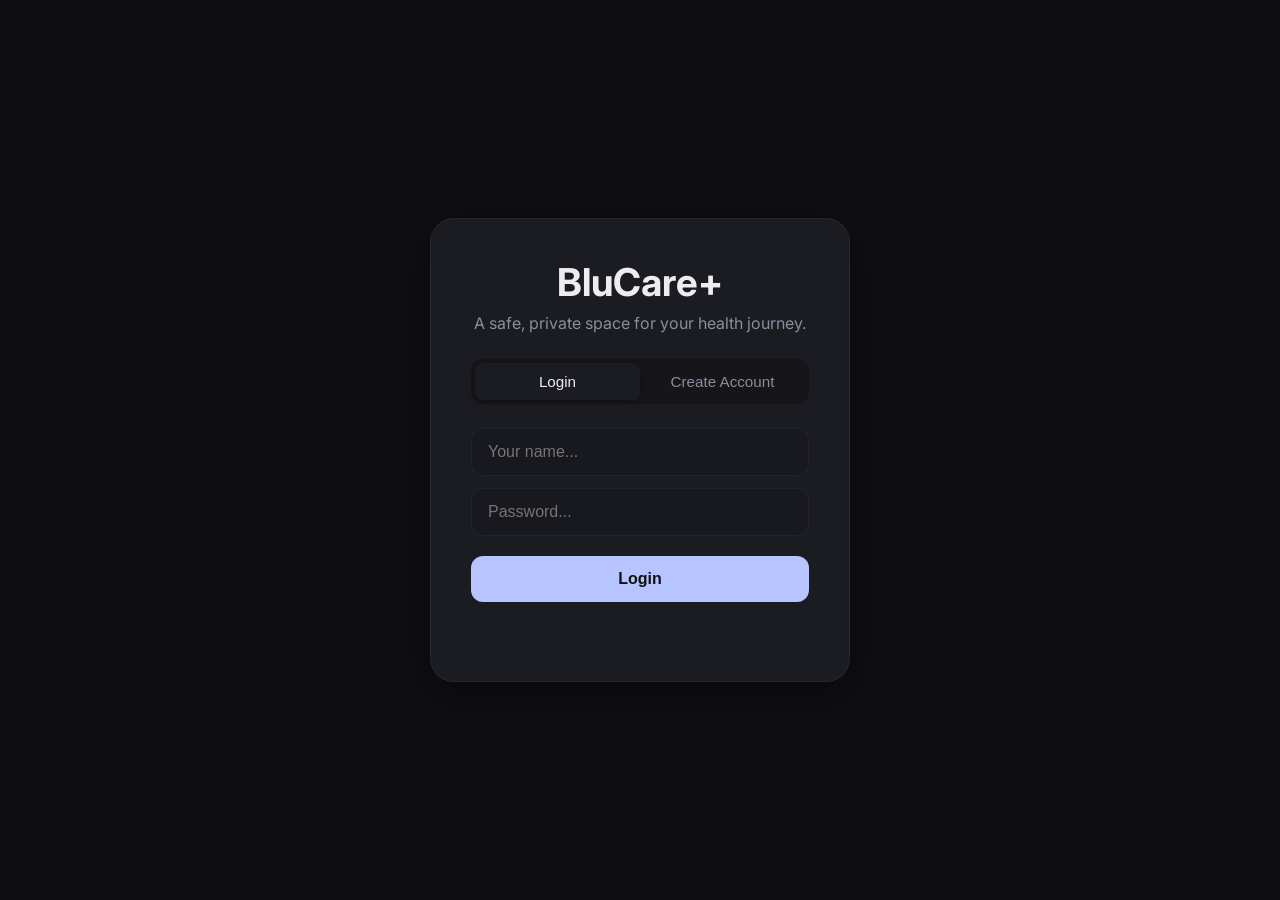
<file: static/index.html>
<!DOCTYPE html>
<html lang="en" data-theme="dark">

<head>
  <meta charset="UTF-8" />
  <meta name="viewport" content="width=device-width, initial-scale=1.0" />
  <title>BluCare+</title>
  <link rel="preconnect" href="https://fonts.googleapis.com">
  <link rel="preconnect" href="https://fonts.gstatic.com" crossorigin>
  <link href="https://fonts.googleapis.com/css2?family=Inter:wght@300;400;500;600;700&display=swap" rel="stylesheet">
  <script>
    (function () {
      const t = localStorage.getItem('blucare_theme') || 'dark';
      document.documentElement.setAttribute('data-theme', t);
    })();
  </script>
  <style>
    :root {
      /* Standard Dark Theme (Default) */
      --bg-base: #0F0F12;
      --bg-surface: #15151A;
      --bg-card: #1B1B22;
      --accent-sage: #7FE1C3;
      --accent-lavender: #B6C4FF;
      --accent-aqua: #A3E8ED;
      --text-primary: #ECECF1;
      --text-secondary: #B8BAC7;
      --text-subdued: #8A8D9E;
      --status-normal: #8FE3B0;
      --status-risk: #F29B9B;
      --shadow-base: 0 12px 40px rgba(0, 0, 0, 0.4);

      /* Component Backgrounds & Borders */
      --nav-bg: rgba(15, 15, 18, 0.8);
      --ai-bubble-bg: rgba(127, 225, 195, 0.06);
      --ai-bubble-border: rgba(127, 225, 195, 0.12);
      --user-bubble-bg: rgba(182, 196, 255, 0.06);
      --user-bubble-border: rgba(182, 196, 255, 0.12);
      --input-bg: #18181F;
      --border-light: rgba(255, 255, 255, 0.05);
      --btn-hover-bg: rgba(255, 255, 255, 0.1);
      --tag-bg: rgba(182, 196, 255, 0.1);
      --badge-bg: rgba(143, 227, 176, 0.1);

      /* Glows & Hover States */
      --glow-sage: rgba(127, 225, 195, 0.4);
      --glow-lavender: rgba(182, 196, 255, 0.4);
      --glow-normal: rgba(143, 227, 176, 0.5);
      --hover-lavender: rgba(182, 196, 255, 0.1);
    }

    [data-theme="light"] {
      /* Crisp Light Theme */
      --bg-base: #F8FAFC;
      --bg-surface: #F1F5F9;
      --bg-card: #FFFFFF;
      --accent-sage: #14B8A6;
      --accent-lavender: #6366F1;
      --accent-aqua: #06B6D4;
      --text-primary: #0F172A;
      --text-secondary: #334155;
      --text-subdued: #64748B;
      --status-normal: #10B981;
      --status-risk: #EF4444;
      --shadow-base: 0 12px 40px rgba(0, 0, 0, 0.05);

      /* Component Backgrounds & Borders */
      --nav-bg: rgba(248, 250, 252, 0.85);
      --ai-bubble-bg: rgba(20, 184, 166, 0.08);
      --ai-bubble-border: rgba(20, 184, 166, 0.2);
      --user-bubble-bg: rgba(99, 102, 241, 0.08);
      --user-bubble-border: rgba(99, 102, 241, 0.2);
      --input-bg: #FFFFFF;
      --border-light: rgba(15, 23, 42, 0.08);
      --btn-hover-bg: rgba(15, 23, 42, 0.05);
      --tag-bg: rgba(99, 102, 241, 0.1);
      --badge-bg: rgba(16, 185, 129, 0.1);

      /* Glows & Hover States */
      --glow-sage: rgba(20, 184, 166, 0.4);
      --glow-lavender: rgba(99, 102, 241, 0.4);
      --glow-normal: rgba(16, 185, 129, 0.4);
      --hover-lavender: rgba(99, 102, 241, 0.1);
    }

    * {
      box-sizing: border-box;
      margin: 0;
      padding: 0;
    }

    body {
      background-color: var(--bg-base);
      color: var(--text-primary);
      font-family: 'Inter', sans-serif;
      height: 100vh;
      display: flex;
      justify-content: center;
      -webkit-font-smoothing: antialiased;
      overflow: hidden;
      transition: background-color 0.3s ease, color 0.3s ease;
    }

    /* --- Navigation --- */
    nav {
      position: fixed;
      top: 0;
      left: 0;
      right: 0;
      height: 80px;
      padding: 0 40px;
      display: flex;
      align-items: center;
      justify-content: space-between;
      z-index: 100;
      background: var(--nav-bg);
      backdrop-filter: blur(10px);
      transition: background-color 0.3s ease;
    }

    .brand {
      font-weight: 500;
      font-size: 1.1rem;
      letter-spacing: -0.01em;
      color: var(--text-primary);
      display: flex;
      align-items: center;
      gap: 12px;
    }

    /* Responsive Status Dot */
    .brand-dot {
      width: 8px;
      height: 8px;
      background: var(--accent-sage);
      border-radius: 50%;
      box-shadow: 0 0 15px var(--glow-sage);
      transition: background-color 0.4s ease, box-shadow 0.4s ease;
    }

    .brand-dot.typing {
      background: var(--accent-lavender);
      box-shadow: 0 0 15px var(--glow-lavender);
    }

    .brand-dot.generating {
      background: var(--status-normal);
      box-shadow: 0 0 15px var(--glow-normal);
    }

    .nav-right {
      display: flex;
      align-items: center;
      gap: 40px;
    }

    .nav-links {
      display: flex;
      align-items: center;
      gap: 32px;
    }

    .nav-links a {
      color: var(--text-subdued);
      text-decoration: none;
      font-size: 0.9rem;
      transition: color 0.3s ease;
      cursor: pointer;
    }

    .nav-links a:hover {
      color: var(--accent-lavender);
    }

    .theme-toggle {
      background: transparent;
      border: none;
      color: var(--text-subdued);
      cursor: pointer;
      display: flex;
      align-items: center;
      justify-content: center;
      transition: color 0.3s ease;
      margin-left: 12px;
    }

    .theme-toggle:hover {
      color: var(--accent-lavender);
    }

    .theme-toggle svg {
      width: 18px;
      height: 18px;
    }

    /* --- Logged-in User Display --- */
    .user-profile {
      display: flex;
      align-items: center;
      gap: 12px;
      padding-left: 24px;
      border-left: 1px solid var(--border-light);
    }

    .user-avatar {
      width: 32px;
      height: 32px;
      border-radius: 50%;
      background: var(--ai-bubble-bg);
      color: var(--accent-sage);
      display: flex;
      align-items: center;
      justify-content: center;
      font-size: 0.85rem;
      font-weight: 500;
      border: 1px solid var(--ai-bubble-border);
      flex-shrink: 0;
    }

    .user-name {
      font-size: 0.85rem;
      color: var(--text-secondary);
      font-weight: 400;
      white-space: nowrap;
    }

    /* --- Conversation Container --- */
    .container {
      width: 100%;
      max-width: 900px;
      height: 100vh;
      display: flex;
      flex-direction: column;
      padding-top: 100px;
      padding-bottom: 40px;
      position: relative;
    }

    .chat-area {
      flex-grow: 1;
      overflow-y: auto;
      padding: 20px;
      mask-image: linear-gradient(to bottom, transparent, black 10%, black 90%, transparent);
      -webkit-mask-image: linear-gradient(to bottom, transparent, black 10%, black 90%, transparent);
      scrollbar-width: none;
    }

    .chat-area::-webkit-scrollbar {
      display: none;
    }

    /* --- Message Styles & Layout Refinements --- */
    .message {
      margin-bottom: 32px;
      opacity: 0;
      transform: translateY(10px);
      animation: softFadeIn 0.4s ease forwards;
      display: flex;
      flex-direction: column;
    }

    @keyframes softFadeIn {
      to {
        opacity: 1;
        transform: translateY(0);
      }
    }

    .speaker-label {
      font-size: 0.75rem;
      color: var(--text-subdued);
      margin-bottom: 8px;
      padding: 0 4px;
      font-weight: 500;
      letter-spacing: 0.02em;
    }

    /* Yukti (AI) Messages - Left Aligned */
    .ai-message {
      align-items: flex-start;
    }

    .ai-bubble {
      background-color: var(--ai-bubble-bg);
      padding: 24px;
      border-radius: 24px;
      line-height: 1.7;
      font-size: 1rem;
      color: var(--text-primary);
      box-shadow: var(--shadow-base);
      max-width: 70%;
      border: 1px solid var(--ai-bubble-border);
      transition: background-color 0.3s, border-color 0.3s;
    }

    /* User Messages - Right Aligned */
    .user-message {
      align-items: flex-end;
    }

    .user-bubble {
      background-color: var(--user-bubble-bg);
      padding: 24px;
      border-radius: 24px;
      line-height: 1.7;
      font-size: 1rem;
      color: var(--text-primary);
      box-shadow: var(--shadow-base);
      max-width: 70%;
      border: 1px solid var(--user-bubble-border);
      text-align: left;
      display: flex;
      flex-direction: column;
      gap: 12px;
      transition: background-color 0.3s, border-color 0.3s;
    }

    /* Clamped Text Logic */
    .clamped-text {
      display: -webkit-box;
      -webkit-line-clamp: 3;
      -webkit-box-orient: vertical;
      overflow: hidden;
      word-break: break-word;
      transition: all 0.3s ease;
    }

    .clamped-text.expanded {
      -webkit-line-clamp: unset;
    }

    .expand-toggle {
      background: transparent;
      border: none;
      color: var(--text-subdued);
      cursor: pointer;
      display: flex;
      align-items: center;
      justify-content: center;
      padding-top: 4px;
      transition: color 0.2s ease;
    }

    .expand-toggle:hover {
      color: var(--accent-lavender);
    }

    .expand-toggle svg {
      transition: transform 0.3s ease;
    }

    .expand-toggle.expanded svg {
      transform: rotate(180deg);
    }

    .voice-tag {
      display: inline-flex;
      align-items: center;
      justify-content: center;
      height: 28px;
      border-radius: 14px;
      padding: 0 12px;
      gap: 6px;
      font-size: 0.8rem;
      background: var(--tag-bg);
      color: var(--accent-lavender);
      width: fit-content;
    }

    .status-badge {
      display: inline-flex;
      align-items: center;
      gap: 6px;
      font-size: 0.75rem;
      color: var(--status-normal);
      margin-bottom: 12px;
      background: var(--badge-bg);
      padding: 4px 12px;
      border-radius: 12px;
    }

    /* --- Input Section & Layered Glow --- */
    .input-section {
      position: relative;
      padding: 0 20px;
    }

    .input-glow {
      position: relative;
      margin: 0 20px;
      border-radius: 32px;
      z-index: 1;
    }

    .input-glow::before {
      content: '';
      position: absolute;
      inset: -2px;
      border-radius: 34px;
      background: linear-gradient(90deg, var(--accent-sage), var(--accent-lavender), var(--accent-aqua), var(--accent-sage));
      background-size: 300% 100%;
      filter: blur(14px);
      opacity: 0.15;
      z-index: -1;
      transition: opacity 0.4s ease, filter 0.4s ease;
      animation: flowGradient 6s linear infinite;
      pointer-events: none;
    }

    @keyframes flowGradient {
      0% {
        background-position: 0% 50%;
      }

      100% {
        background-position: 150% 50%;
      }
    }

    .input-glow:focus-within::before,
    .input-glow.active-listening::before {
      opacity: 0.45;
      filter: blur(18px);
    }

    .input-wrapper {
      background-color: var(--input-bg);
      border-radius: 32px;
      padding: 8px 12px;
      display: flex;
      align-items: flex-end;
      /* Ensures content pushes textarea upwards */
      border: 1px solid var(--border-light);
      position: relative;
      z-index: 2;
      box-shadow: 0 8px 30px rgba(0, 0, 0, 0.08);
      transition: background-color 0.3s;
    }

    .upload-btn {
      width: 36px;
      height: 36px;
      border-radius: 50%;
      border: none;
      background: transparent;
      color: var(--text-subdued);
      cursor: pointer;
      display: flex;
      align-items: center;
      justify-content: center;
      transition: all 0.2s ease;
      margin: 4px 4px 4px 0;
      flex-shrink: 0;
    }

    .upload-btn:hover {
      background: var(--border-light);
      color: var(--text-primary);
    }

    .input-core {
      flex-grow: 1;
      display: flex;
      flex-direction: column;
      justify-content: center;
    }

    .file-indicator {
      display: none;
      align-items: center;
      gap: 8px;
      font-size: 0.75rem;
      color: var(--accent-lavender);
      background: var(--tag-bg);
      padding: 4px 10px;
      border-radius: 6px;
      margin: 4px 16px 0 16px;
      width: fit-content;
    }

    .remove-file {
      cursor: pointer;
      color: var(--text-subdued);
      font-size: 1rem;
      line-height: 1;
    }

    .remove-file:hover {
      color: var(--status-risk);
    }

    /* Auto-Growing Textarea */
    textarea {
      width: 100%;
      background: transparent;
      border: none;
      padding: 12px 16px;
      color: var(--text-primary);
      font-family: inherit;
      font-size: 1rem;
      resize: none;
      outline: none;
      overflow-y: hidden;
      min-height: 44px;
      max-height: 150px;
      line-height: 1.4;
    }

    textarea::placeholder {
      color: var(--text-subdued);
    }

    /* --- Action Buttons --- */
    .actions-container {
      display: flex;
      align-items: center;
      gap: 8px;
      flex-shrink: 0;
      margin-bottom: 2px;
    }

    .mic-btn,
    .send-btn {
      width: 40px;
      height: 40px;
      border-radius: 50%;
      border: none;
      cursor: pointer;
      display: flex;
      align-items: center;
      justify-content: center;
      transition: all 0.3s ease;
    }

    .mic-btn {
      background: transparent;
      color: var(--text-subdued);
    }

    .mic-btn:hover {
      background: var(--hover-lavender);
      color: var(--accent-lavender);
    }

    .send-btn {
      background-color: var(--bg-card);
      color: var(--text-primary);
      border: 1px solid var(--border-light);
      transition: background-color 0.3s;
    }

    .send-btn:hover {
      transform: scale(1.05);
      background-color: var(--bg-surface);
      color: var(--accent-sage);
    }

    .footer-note {
      text-align: center;
      font-size: 0.75rem;
      color: var(--text-subdued);
      margin-top: 24px;
      font-weight: 300;
    }

    .history-toast {
      position: absolute;
      top: 80px;
      right: 40px;
      background: var(--bg-card);
      border: 1px solid var(--border-light);
      padding: 12px 20px;
      border-radius: 8px;
      color: var(--text-secondary);
      font-size: 0.85rem;
      box-shadow: var(--shadow-base);
      opacity: 0;
      transform: translateY(-10px);
      transition: all 0.3s ease;
      pointer-events: none;
      z-index: 200;
    }

    .history-toast.show {
      opacity: 1;
      transform: translateY(0);
    }

    /* ─── Hamburger button (hidden on desktop) ─── */
    .hamburger-btn {
      display: none;
      background: transparent;
      border: none;
      color: var(--text-subdued);
      cursor: pointer;
      padding: 6px;
      z-index: 310;
    }
    .hamburger-btn svg { width: 24px; height: 24px; }
    .hamburger-btn:hover { color: var(--accent-lavender); }

    /* ─── Mobile sidebar overlay ─── */
    .sidebar-overlay {
      display: none;
      position: fixed;
      inset: 0;
      background: rgba(0,0,0,0.5);
      z-index: 299;
    }
    .sidebar-overlay.open { display: block; }

    /* --- Responsiveness --- */
    @media (max-width: 768px) {
      nav {
        padding: 0 20px;
      }

      .hamburger-btn {
        display: flex;
        align-items: center;
        justify-content: center;
      }

      .nav-right {
        gap: 12px;
      }

      /* ─ Sidebar drawer ─ */
      .nav-links {
        position: fixed;
        top: 0;
        right: -280px;
        width: 270px;
        height: 100vh;
        background: var(--nav-bg);
        backdrop-filter: blur(16px);
        flex-direction: column;
        align-items: flex-start;
        gap: 0;
        padding: 80px 24px 32px;
        box-shadow: -4px 0 24px rgba(0,0,0,0.3);
        transition: right 0.3s ease;
        z-index: 300;
        overflow-y: auto;
        display: flex;
      }
      .nav-links.open {
        right: 0;
      }
      .nav-links a,
      .nav-links button.theme-toggle {
        width: 100%;
        padding: 14px 0;
        font-size: 1rem;
        border-bottom: 1px solid var(--border-light);
      }
      .nav-links .theme-toggle {
        justify-content: flex-start;
        margin-left: 0;
        gap: 8px;
      }

      .user-profile {
        padding-left: 0;
        border-left: none;
      }

      .user-name {
        display: none;
      }

      .container {
        padding-top: 80px;
      }

      .chat-area {
        padding: 20px 10px;
      }

      .ai-bubble,
      .user-bubble {
        max-width: 90%;
        padding: 16px;
      }

      .input-section {
        padding: 0 10px;
      }

      .input-glow {
        margin: 0;
      }
    }


    /* ─── Additions for Auth Screen and other ported elements ─── */
    #auth-screen {
      position: absolute;
      top: 50%;
      left: 50%;
      transform: translate(-50%, -50%);
      width: 100%;
      max-width: 420px;
      background: var(--bg-card);
      padding: 40px;
      border-radius: 24px;
      border: 1px solid var(--border-light);
      box-shadow: var(--shadow-base);
      text-align: center;
      animation: softFadeIn 0.4s ease;
      z-index: 50;
    }

    #auth-screen h1 {
      font-size: 2.4rem;
      color: var(--text-primary);
      margin-bottom: 0.5rem;
    }

    #auth-screen p {
      color: var(--text-subdued);
      margin-bottom: 1.6rem;
      font-size: 1rem;
    }

    .auth-tabs {
      display: flex;
      margin-bottom: 1.5rem;
      border-radius: 12px;
      background: var(--bg-surface);
      padding: 4px;
    }

    .auth-tab {
      flex: 1;
      padding: 10px;
      border: none;
      background: transparent;
      color: var(--text-subdued);
      font-size: 0.95rem;
      font-weight: 500;
      border-radius: 8px;
      cursor: pointer;
      transition: all 0.2s;
    }

    .auth-tab.active {
      background: var(--bg-card);
      color: var(--text-primary);
      box-shadow: 0 2px 8px rgba(0, 0, 0, 0.2);
    }

    .auth-error {
      color: var(--status-risk);
      font-size: 0.85rem;
      min-height: 1.2rem;
      margin-top: 0.5rem;
    }

    .auth-success {
      color: var(--status-normal);
      font-size: 0.85rem;
      min-height: 1.2rem;
      margin-top: 0.5rem;
    }

    .input-group {
      display: flex;
      flex-direction: column;
      gap: 12px;
    }

    .input-group input {
      padding: 14px 16px;
      border-radius: 12px;
      border: 1px solid var(--border-light);
      background: var(--input-bg);
      color: var(--text-primary);
      font-size: 1rem;
      outline: none;
      transition: all 0.2s;
    }

    .input-group input:focus {
      border-color: var(--accent-lavender);
    }

    #login-btn,
    #reg-btn {
      padding: 14px;
      border-radius: 12px;
      border: none;
      background: var(--accent-lavender);
      color: #111;
      font-size: 1rem;
      font-weight: 600;
      cursor: pointer;
      transition: all 0.2s;
      margin-top: 8px;
    }

    #login-btn:hover,
    #reg-btn:hover {
      opacity: 0.9;
    }

    #login-btn:disabled,
    #reg-btn:disabled {
      opacity: 0.5;
      cursor: not-allowed;
    }

    /* Typography & Markdown styling overrides for messages */
    .ai-bubble strong,
    .user-bubble strong {
      font-weight: 600;
      color: var(--accent-lavender);
    }

    .ai-bubble h1,
    .ai-bubble h2,
    .ai-bubble h3 {
      color: var(--accent-lavender);
      margin: 0.8rem 0 0.4rem;
      font-size: 1.1em;
    }

    .ai-bubble ul,
    .ai-bubble ol {
      padding-left: 1.5rem;
      margin: 0.5rem 0;
    }

    .ai-bubble li {
      margin: 0.25rem 0;
    }

    .ai-bubble hr {
      border: none;
      border-top: 1px solid var(--border-light);
      margin: 1rem 0;
    }

    .ai-bubble code {
      background: var(--bg-surface);
      padding: 2px 6px;
      border-radius: 4px;
      font-size: 0.9em;
    }

    /* Hospital Cards and PDFs styled to new theme */
    .hospital-cards {
      align-self: flex-start;
      max-width: 90%;
      display: flex;
      flex-direction: column;
      gap: 0.8rem;
      margin-top: 8px;
      margin-bottom: 32px;
    }

    .cards-header {
      font-size: 0.85rem;
      color: var(--accent-sage);
      font-weight: 600;
    }

    .hospital-card {
      background: var(--bg-card);
      border: 1px solid var(--border-light);
      border-radius: 16px;
      padding: 16px;
      display: flex;
      flex-direction: column;
      gap: 6px;
      transition: border-color 0.2s;
    }

    .hospital-card:hover {
      border-color: var(--accent-sage);
    }

    .book-appointment-footer {
      display: flex;
      justify-content: center;
      padding-top: 8px;
      border-top: 1px solid var(--border-light);
      margin-top: 8px;
    }

    .book-appointment-btn {
      padding: 10px 16px;
      border-radius: 12px;
      border: none;
      background: linear-gradient(135deg, var(--accent-sage), var(--accent-lavender));
      color: #fff;
      font-weight: 600;
      cursor: pointer;
    }

    .book-appointment-btn:hover {
      filter: brightness(0.98);
      transform: translateY(-1px);
    }

    .h-name {
      font-weight: 600;
      color: var(--text-primary);
      font-size: 1rem;
    }

    .h-meta {
      display: flex;
      gap: 12px;
      align-items: center;
      flex-wrap: wrap;
    }

    .h-rating {
      color: var(--accent-sage);
      font-size: 0.85rem;
      font-weight: 600;
    }

    .h-phone {
      color: var(--text-subdued);
      font-size: 0.85rem;
    }

    .h-link {
      color: var(--accent-lavender);
      text-decoration: none;
      font-size: 0.85rem;
      margin-top: 4px;
      display: inline-flex;
      align-items: center;
    }

    .h-link:hover {
      text-decoration: underline;
    }

    .hospital-error {
      background: var(--bg-card);
      border: 1px solid var(--status-risk);
      color: var(--status-risk);
      padding: 12px 16px;
      border-radius: 12px;
      font-size: 0.9rem;
      align-self: flex-start;
      margin-bottom: 24px;
    }

    .action-btns-wrap {
      display: flex;
      flex-wrap: wrap;
      gap: 12px;
      margin-bottom: 32px;
    }

    .action-btn {
      padding: 10px 16px;
      border-radius: 12px;
      border: none;
      font-size: 0.9rem;
      font-weight: 500;
      cursor: pointer;
      transition: all 0.2s;
      display: inline-flex;
      align-items: center;
    }

    .action-btn:hover {
      transform: scale(1.02);
      opacity: 0.9;
    }

    .action-btn:disabled {
      opacity: 0.5;
      cursor: not-allowed;
    }

    .pdf-download-btn {
      background: var(--status-risk);
      color: #fff;
    }

    .new-session-btn {
      background: var(--accent-lavender);
      color: #111;
    }

    .hospital-action-btn {
      background: var(--accent-sage);
      color: #111;
    }

    .disclaimer {
      background: var(--bg-surface);
      border: 1px solid var(--border-light);
      border-radius: 12px;
      padding: 12px 16px;
      font-size: 0.8rem;
      color: var(--text-subdued);
      text-align: center;
      margin: 16px auto;
      max-width: 90%;
    }

    .session-complete-banner {
      background: var(--bg-card);
      border: 1px solid var(--accent-sage);
      border-radius: 16px;
      padding: 20px;
      text-align: center;
      margin: 16px auto;
      max-width: 90%;
    }

    .session-complete-banner h3 {
      color: var(--accent-sage);
      margin-bottom: 8px;
      font-size: 1.1rem;
    }

    .session-complete-banner p {
      color: var(--text-primary);
      font-size: 0.9rem;
    }

    /* Disable input */
    .input-glow.disabled {
      opacity: 0.5;
      pointer-events: none;
    }

    /* Hide chat initially */
    #chat-screen {
      display: none;
    }

    .typing-indicator.ai-message {
      margin-bottom: 0;
    }

    .dot-flashing {
      width: 8px;
      height: 8px;
      border-radius: 4px;
      background-color: var(--accent-sage);
      animation: dot-flashing 1s infinite linear alternate;
      animation-delay: 0.5s;
      position: relative;
    }

    .dot-flashing::before,
    .dot-flashing::after {
      content: '';
      display: inline-block;
      position: absolute;
      top: 0;
      width: 8px;
      height: 8px;
      border-radius: 4px;
      background-color: var(--accent-sage);
      animation: dot-flashing 1s infinite alternate;
    }

    .dot-flashing::before {
      left: -12px;
      animation-delay: 0s;
    }

    .dot-flashing::after {
      left: 12px;
      animation-delay: 1s;
    }

    @keyframes dot-flashing {
      0% {
        background-color: var(--accent-sage);
      }

      50%,
      100% {
        background-color: var(--border-light);
      }
    }
  </style>
</head>

<body>

  <!-- Auth Screen (from index2 with generic new UI styling applied via class/ids) -->
  <div id="auth-screen">
    <h1>BluCare+</h1>
    <p>A safe, private space for your health journey.</p>
    <div class="auth-tabs">
      <button class="auth-tab active" id="login-tab" onclick="switchAuthTab('login')">Login</button>
      <button class="auth-tab" id="register-tab" onclick="switchAuthTab('register')">Create Account</button>
    </div>
    <div class="input-group" id="login-form">
      <input id="login-name" type="text" placeholder="Your name..." autocomplete="off" />
      <input id="login-password" type="password" placeholder="Password..." autocomplete="off" />
      <button id="login-btn" onclick="doLogin()">Login</button>
      <div class="auth-error" id="login-error"></div>
    </div>
    <div class="input-group" id="register-form" style="display:none;">
      <input id="reg-name" type="text" placeholder="Choose a name..." autocomplete="off" />
      <input id="reg-password" type="password" placeholder="Choose a password (min 4 chars)..." autocomplete="off" />
      <input id="reg-password2" type="password" placeholder="Confirm password..." autocomplete="off" />
      <button id="reg-btn" onclick="doRegister()">Create Account</button>
      <div class="auth-error" id="reg-error"></div>
    </div>
  </div>

  <!-- Chat Screen derived from chat.html new UI layout -->
  <div id="chat-screen">
    <nav>
      <div class="brand">
        <div class="brand-dot" id="statusDot"></div>
        BluCare+
        <!-- Phase Badge (hidden) -->
        <span id="phase-badge" class="status-badge" style="display:none;"></span>
      </div>
      <div class="nav-right">
        <!-- Hamburger (mobile only) -->
        <button class="hamburger-btn" id="hamburgerBtn" onclick="toggleSidebar()" aria-label="Open menu">
          <svg viewBox="0 0 24 24" fill="none" stroke="currentColor" stroke-width="2" stroke-linecap="round" stroke-linejoin="round">
            <line x1="3" y1="6" x2="21" y2="6"/><line x1="3" y1="12" x2="21" y2="12"/><line x1="3" y1="18" x2="21" y2="18"/>
          </svg>
        </button>
        <div class="nav-links" id="navLinks">
          <a id="sessions-link" href="/my-sessions">Sessions</a>
          <a id="new-session-header-btn" onclick="startNewSession();closeSidebar()">New Session</a>
          <a id="temp-session-header-btn" onclick="startTempSession();closeSidebar()">Temp Session</a>
          <a class="ambulance-header-btn" href="/nearby-ambulance">Ambulance</a>
          <a href="https://thiago-lathy-smarmily.ngrok-free.dev" target="_blank" rel="noopener">Interactive Yukti</a>
          <button class="theme-toggle" id="theme-toggle" onclick="toggleTheme()" title="Toggle Theme">
            <svg id="themeIcon" viewBox="0 0 24 24" fill="none" stroke="currentColor" stroke-width="2"
              stroke-linecap="round" stroke-linejoin="round"></svg>
          </button>
          <!-- Logout button matching chat.html style -->
          <a onclick="doLogout();closeSidebar()" style="color:var(--status-risk);cursor:pointer;">Logout</a>
        </div>
        <div class="user-profile">
          <div class="user-avatar" id="userAvatar">U</div>
          <div class="user-name" id="userNameLabel">Hi, User</div>
        </div>
      </div>
    </nav>

    <!-- Mobile sidebar overlay -->
    <div class="sidebar-overlay" id="sidebarOverlay" onclick="closeSidebar()"></div>

    <div class="container">
      <!-- Messages container uses the ID Required -->
      <section class="chat-area" id="messages"></section>

      <!-- Typing indicator rests here -->
      <div class="message ai-message typing-indicator" id="typing" style="display:none; padding-left: 20px;">
        <div class="speaker-label">Yukti+</div>
        <div class="ai-bubble" style="padding: 16px 28px; width: fit-content;">
          <br />
          <div class="dot-flashing"></div>
        </div>
      </div>

      <!-- Input area -->
      <section class="input-section" id="input-bar">
        <div class="input-glow" id="inputGlow">
          <div class="input-wrapper">
            <!-- Upload button visual mock from chat.html -->
            <button class="upload-btn" id="uploadBtn" title="Attach file">
              <svg width="20" height="20" viewBox="0 0 24 24" fill="none" stroke="currentColor" stroke-width="2"
                stroke-linecap="round" stroke-linejoin="round">
                <line x1="12" y1="5" x2="12" y2="19"></line>
                <line x1="5" y1="12" x2="19" y2="12"></line>
              </svg>
            </button>
            <div class="input-core">
              <textarea id="msg-input" placeholder="Message BluCare..." rows="1"></textarea>
            </div>
            <div class="actions-container">
              <button class="mic-btn" title="Voice Assistant">
                <svg width="20" height="20" viewBox="0 0 24 24" fill="none" stroke="currentColor" stroke-width="2.2"
                  stroke-linecap="round" stroke-linejoin="round">
                  <path d="M12 2a3 3 0 0 0-3 3v7a3 3 0 0 0 6 0V5a3 3 0 0 0-3-3Z"></path>
                  <path d="M19 10v2a7 7 0 0 1-14 0v-2"></path>
                  <line x1="12" y1="19" x2="12" y2="22"></line>
                </svg>
              </button>
              <!-- Send button uses required ID -->
              <button class="send-btn" id="send-btn" onclick="sendMessage()" title="Send Message">
                <svg width="20" height="20" viewBox="0 0 24 24" fill="none" stroke="currentColor" stroke-width="2.5"
                  stroke-linecap="round" stroke-linejoin="round">
                  <line x1="22" y1="2" x2="11" y2="13"></line>
                  <polygon points="22 2 15 22 11 13 2 9 22 2"></polygon>
                </svg>
              </button>
            </div>
          </div>
        </div>
        <p class="footer-note">A safe, private space for your health journey.</p>
      </section>
    </div>
  </div>

  <!-- The original JS Logic with injected rules-based replacements -->
  <script>
    // ─── Theme Toggle ──────────────────────────────────
    function updateThemeIcon(theme) {
      const themeIcon = document.getElementById('themeIcon');
      if (themeIcon) {
        if (theme === 'light') {
          themeIcon.innerHTML = `<circle cx="12" cy="12" r="5"></circle><line x1="12" y1="1" x2="12" y2="3"></line><line x1="12" y1="21" x2="12" y2="23"></line><line x1="4.22" y1="4.22" x2="5.64" y2="5.64"></line><line x1="18.36" y1="18.36" x2="19.78" y2="19.78"></line><line x1="1" y1="12" x2="3" y2="12"></line><line x1="21" y1="12" x2="23" y2="12"></line><line x1="4.22" y1="19.78" x2="5.64" y2="18.36"></line><line x1="18.36" y1="5.64" x2="19.78" y2="4.22"></line>`;
        } else {
          themeIcon.innerHTML = `<path d="M21 12.79A9 9 0 1 1 11.21 3 7 7 0 0 0 21 12.79z"></path>`;
        }
      }
    }
    function toggleTheme() {
      const html = document.documentElement;
      const current = html.getAttribute('data-theme') || 'dark';
      const next = current === 'dark' ? 'light' : 'dark';
      html.setAttribute('data-theme', next);
      localStorage.setItem('blucare_theme', next);
      updateThemeIcon(next);
    }
    (function () {
      const t = localStorage.getItem('blucare_theme') || 'dark';
      updateThemeIcon(t);
    })();

    /* ─── Mobile sidebar toggle ─── */
    function toggleSidebar() {
      document.getElementById('navLinks').classList.toggle('open');
      document.getElementById('sidebarOverlay').classList.toggle('open');
    }
    function closeSidebar() {
      document.getElementById('navLinks').classList.remove('open');
      document.getElementById('sidebarOverlay').classList.remove('open');
    }

    // ─── State ──────────────────────────────────────────
    let userId = "";
    let sessionId = "";
    let userName = "";
    let currentPhase = "greeting";
    let sending = false;
    let lastDiagnosedDisease = "";
    let conversationLog = [];
    let tempSession = false;

    const API = window.location.origin;
    const HOSPITAL_API = `${window.location.origin}/proxy/hospitals`;

    // ─── Refs ───────────────────────────────────────────
    const authEl = document.getElementById("auth-screen");
    const chatEl = document.getElementById("chat-screen");
    const messagesEl = document.getElementById("messages");
    const typingEl = document.getElementById("typing");
    const msgInput = document.getElementById("msg-input");
    const sendBtn = document.getElementById("send-btn");
    const phaseBadge = document.getElementById("phase-badge");
    const inputBar = document.getElementById("input-bar");

    // ─── Enter-key bindings ─────────────────────────────
    document.getElementById("login-password").addEventListener("keydown", e => { if (e.key === "Enter") doLogin(); });
    document.getElementById("reg-password2").addEventListener("keydown", e => { if (e.key === "Enter") doRegister(); });
    msgInput.addEventListener("keydown", e => { if (e.key === "Enter" && !e.shiftKey) sendMessage(); });

    // ─── Check if already logged in ────────────────────
    (function checkAuth() {
      const storedUser = localStorage.getItem("blucare_user_id");
      const storedName = localStorage.getItem("blucare_user_name");
      if (storedUser && storedName) {
        userId = storedUser;
        userName = storedName;
        showChatScreen();
      }
    })();

    // ─── Auth Tab Switching ─────────────────────────────
    function switchAuthTab(tab) {
      document.getElementById("login-tab").classList.toggle("active", tab === "login");
      document.getElementById("register-tab").classList.toggle("active", tab === "register");
      document.getElementById("login-form").style.display = tab === "login" ? "flex" : "none";
      document.getElementById("register-form").style.display = tab === "register" ? "flex" : "none";
      document.getElementById("login-error").textContent = "";
      document.getElementById("reg-error").textContent = "";
    }

    // ─── Register ───────────────────────────────────────
    async function doRegister() {
      const name = document.getElementById("reg-name").value.trim();
      const pass = document.getElementById("reg-password").value;
      const pass2 = document.getElementById("reg-password2").value;
      const errEl = document.getElementById("reg-error");
      errEl.textContent = "";

      if (!name) { errEl.textContent = "Please enter a name."; return; }
      if (pass.length < 4) { errEl.textContent = "Password must be at least 4 characters."; return; }
      if (pass !== pass2) { errEl.textContent = "Passwords do not match."; return; }

      const btn = document.getElementById("reg-btn");
      btn.disabled = true;
      btn.textContent = "Creating account...";

      try {
        const res = await fetch(`${API}/register`, {
          method: "POST",
          headers: { "Content-Type": "application/json" },
          body: JSON.stringify({ name, password: pass }),
        });
        const data = await res.json();

        if (data.success) {
          errEl.className = "auth-success";
          errEl.textContent = "Account created! You can now login.";
          // Auto-switch to login tab after 1s
          setTimeout(() => {
            switchAuthTab("login");
            document.getElementById("login-name").value = name;
            errEl.className = "auth-error";
            errEl.textContent = "";
          }, 1200);
        } else {
          errEl.textContent = data.message || "Registration failed.";
        }
      } catch (err) {
        errEl.textContent = "Network error: " + err.message;
      } finally {
        btn.disabled = false;
        btn.textContent = "Create Account";
      }
    }

    // ─── Login ──────────────────────────────────────────
    async function doLogin() {
      const name = document.getElementById("login-name").value.trim();
      const pass = document.getElementById("login-password").value;
      const errEl = document.getElementById("login-error");
      errEl.textContent = "";

      if (!name) { errEl.textContent = "Please enter your name."; return; }
      if (!pass) { errEl.textContent = "Please enter your password."; return; }

      const btn = document.getElementById("login-btn");
      btn.disabled = true;
      btn.textContent = "Logging in...";

      try {
        const res = await fetch(`${API}/login`, {
          method: "POST",
          headers: { "Content-Type": "application/json" },
          body: JSON.stringify({ name, password: pass }),
        });
        const data = await res.json();

        if (data.success) {
          userId = data.user_id;
          userName = data.display_name || name;
          localStorage.setItem("blucare_user_id", userId);
          localStorage.setItem("blucare_user_name", userName);
          showChatScreen();
        } else {
          errEl.textContent = data.message || "Login failed.";
        }
      } catch (err) {
        errEl.textContent = "Network error: " + err.message;
      } finally {
        btn.disabled = false;
        btn.textContent = "Login";
      }
    }

    // ─── Logout ─────────────────────────────────────────
    function doLogout() {
      localStorage.removeItem("blucare_user_id");
      localStorage.removeItem("blucare_user_name");
      userId = "";
      userName = "";
      sessionId = "";
      tempSession = false;
      conversationLog = [];
      messagesEl.innerHTML = "";
      chatEl.style.display = "none";
      authEl.style.display = "block";
      // Reset user name label and avatar
      document.getElementById('userNameLabel').textContent = "Hi, User";
      document.getElementById('userAvatar').textContent = "U";
      // Clear form fields
      document.getElementById("login-name").value = "";
      document.getElementById("login-password").value = "";
      document.getElementById("login-error").textContent = "";
    }

    // ─── Show Chat Screen & auto-start session ─────────
    async function showChatScreen() {
      authEl.style.display = "none";
      chatEl.style.display = "flex";
      enableInput();
      updatePhase("greeting");
      conversationLog = [];
      lastDiagnosedDisease = "";

      // Update user name and avatar
      if (userName) {
        document.getElementById('userNameLabel').textContent = "Hi, " + userName;
        document.getElementById('userAvatar').textContent = userName.charAt(0).toUpperCase();
      }

      // Update sessions link with user_id
      const sessLink = document.getElementById("sessions-link");
      if (sessLink) sessLink.href = "/my-sessions";

      // Auto-create a new session
      try {
        const res = await fetch(`${API}/start-session`, {
          method: "POST",
          headers: { "Content-Type": "application/json" },
          body: JSON.stringify({ user_id: userId, name: userName }),
        });
        if (!res.ok) throw new Error(`HTTP ${res.status}`);
        const data = await res.json();
        sessionId = data.session_id;
        await sendInitialGreeting();
        msgInput.focus();
      } catch (err) {
        console.error(err);
        addMessage("bot", "Failed to start session: " + err.message);
      }
    }

    // ─── Update phase badge ─────────────────────────────
    function updatePhase(phase) {
      currentPhase = phase;
      phaseBadge.className = "phase-badge";
      if (phase === "greeting") {
        phaseBadge.classList.add("phase-greeting");
        phaseBadge.textContent = "Greeting";
        msgInput.placeholder = "Tell me about yourself...";
      } else if (phase === "gathering") {
        phaseBadge.classList.add("phase-gathering");
        phaseBadge.textContent = "Gathering";
        msgInput.placeholder = "Describe your symptoms...";
      } else if (phase === "awaiting_choice") {
        phaseBadge.classList.add("phase-choice");
        phaseBadge.textContent = "Your Choice";
        msgInput.placeholder = "Type: medicine / remedies / tests / all ...";
      } else if (phase === "diagnosis") {
        phaseBadge.classList.add("phase-diagnosis");
        phaseBadge.textContent = "Assessment";
        msgInput.placeholder = "Ask a follow-up question...";
      } else if (phase === "completed") {
        phaseBadge.classList.add("phase-completed");
        phaseBadge.textContent = "Completed";
        msgInput.placeholder = "Session completed";
        disableInput();
      }
    }

    function disableInput() {
      inputBar.classList.add("disabled");
      msgInput.disabled = true;
      sendBtn.disabled = true;
    }

    function enableInput() {
      inputBar.classList.remove("disabled");
      msgInput.disabled = false;
      sendBtn.disabled = false;
    }

    // ─── Start new session from chat (header button or post-PDF) ───
    async function startNewSession() {
      messagesEl.innerHTML = "";
      conversationLog = [];
      lastDiagnosedDisease = "";
      enableInput();
      updatePhase("greeting");

      try {
        const res = await fetch(`${API}/start-session`, {
          method: "POST",
          headers: { "Content-Type": "application/json" },
          body: JSON.stringify({ user_id: userId, name: userName }),
        });
        if (!res.ok) throw new Error(`HTTP ${res.status}`);
        const data = await res.json();
        sessionId = data.session_id;
        await sendInitialGreeting();
        msgInput.focus();
      } catch (err) {
        console.error(err);
        addMessage("bot", "Failed to start new session: " + err.message);
      }
    }

    // ─── Start temporary session (server-backed, marked temporary) ───
    async function startTempSession() {
      tempSession = true;
      // Show chat screen, hide auth
      authEl.style.display = "none";
      chatEl.style.display = "flex";
      messagesEl.innerHTML = "";
      conversationLog = [];
      lastDiagnosedDisease = "";
      userName = "Guest";
      userId = `guest-${Date.now()}`;
      enableInput();
      updatePhase("greeting");
      // Update navbar user info
      document.getElementById('userNameLabel').textContent = "Hi, Guest";
      document.getElementById('userAvatar').textContent = "G";

      // Create a real session on the server so /chat works
      try {
        const res = await fetch(`${API}/start-session`, {
          method: "POST",
          headers: { "Content-Type": "application/json" },
          body: JSON.stringify({ user_id: userId, name: "Guest", temporary: true }),
        });
        if (!res.ok) throw new Error(`HTTP ${res.status}`);
        const data = await res.json();
        sessionId = data.session_id;
        addMessage("bot", "👋 Welcome to a temporary session! Your conversation won't be saved. How can I help you today?");
        msgInput.focus();
      } catch (err) {
        console.error(err);
        addMessage("bot", "Failed to start temp session: " + err.message);
      }
    }

    // ─── Send initial "hi" to get the bot's greeting ───
    async function sendInitialGreeting() {
      showTyping(true);
      try {
        const res = await fetch(`${API}/chat`, {
          method: "POST",
          headers: { "Content-Type": "application/json" },
          body: JSON.stringify({
            user_id: userId,
            session_id: sessionId,
            message: `Hi, my name is ${userName}`,
          }),
        });
        if (!res.ok) throw new Error(`HTTP ${res.status}`);
        await processStream(res);
      } catch (err) {
        console.error(err);
        showTyping(false);
        addMessage("bot", `Hi ${userName}! I'm Yukti, your AI health companion. Could you share your age? It helps me give better guidance!`);
      }
    }

    // ─── Send Message ──────────────────────────────────
    async function sendMessage() {
      const text = msgInput.value.trim();
      if (!text || sending) return;

      sending = true;
      sendBtn.disabled = true;
      msgInput.value = "";

      addMessage("user", text);
      showTyping(true);

      try {
        const res = await fetch(`${API}/chat`, {
          method: "POST",
          headers: { "Content-Type": "application/json" },
          body: JSON.stringify({
            user_id: userId,
            session_id: sessionId,
            message: text,
          }),
        });
        if (!res.ok) throw new Error(`HTTP ${res.status}`);
        await processStream(res);
      } catch (err) {
        console.error(err);
        showTyping(false);
        addMessage("bot", "Connection error: " + err.message + "\nPlease try again.");
      } finally {
        sending = false;
        sendBtn.disabled = false;
        if (currentPhase !== "completed") msgInput.focus();
      }
    }

    // ─── Process SSE Stream ────────────────────────────
    async function processStream(res) {
      const reader = res.body.getReader();
      const decoder = new TextDecoder();
      let botText = "";
      let botEl = null;

      while (true) {
        const { done, value } = await reader.read();
        if (done) break;

        const chunk = decoder.decode(value, { stream: true });
        const lines = chunk.split("\n");

        for (const line of lines) {
          if (!line.startsWith("data: ")) continue;
          const payload = line.slice(6).trim();
          if (!payload) continue;

          try {
            const data = JSON.parse(payload);

            if (data.error) {
              addMessage("bot", "Error: " + data.error);
              break;
            }

            if (data.token) {
              if (!botEl) {
                showTyping(false);
                botEl = addMessage("bot", "");
              }
              botText += data.token;
              botEl.innerHTML = renderMarkdown(botText);
              scrollToBottom();
            }

            if (data.done) {
              showTyping(false);
              if (data.phase) updatePhase(data.phase);
              if (botText) conversationLog.push({ role: "assistant", content: botText });
              if (data.candidates && data.candidates.length > 0) {
                lastDiagnosedDisease = data.candidates[0].disease || "";
              }
              if (data.phase === "completed") showCompletionActions();
            }
          } catch (_) { /* skip non-JSON */ }
        }
      }

      if (!botEl) {
        showTyping(false);
        addMessage("bot", "I didn't get a response. Please try again.");
      }
    }

    // ─── Show completion actions (PDF + Hospital + New Session) ──
    function showCompletionActions() {
      const disc = document.createElement("div");
      disc.className = "disclaimer";
      disc.textContent = "Disclaimer: This is an AI-assisted preliminary assessment only. It does not replace professional medical advice, diagnosis, or treatment. Always consult a qualified healthcare provider.";
      messagesEl.appendChild(disc);

      const wrap = document.createElement("div");
      wrap.className = "action-btns-wrap";
      wrap.id = "completion-actions";

      const pdfBtn = document.createElement("button");
      pdfBtn.id = "pdf-btn";
      pdfBtn.className = "action-btn pdf-download-btn";
      pdfBtn.innerHTML = "Download Report (PDF)";
      pdfBtn.onclick = downloadPDF;
      wrap.appendChild(pdfBtn);

      if (lastDiagnosedDisease) {
        const hospBtn = document.createElement("button");
        hospBtn.id = "hospital-btn";
        hospBtn.className = "action-btn hospital-action-btn";
        hospBtn.innerHTML = "Find Nearby Hospitals";
        hospBtn.onclick = findNearbyHospitals;
        wrap.appendChild(hospBtn);
      }

      const newBtn = document.createElement("button");
      newBtn.className = "action-btn new-session-btn";
      newBtn.innerHTML = "+ New Session";
      newBtn.onclick = startNewSession;
      wrap.appendChild(newBtn);

      messagesEl.appendChild(wrap);
      scrollToBottom();
    }

    // ─── Helpers ────────────────────────────────────────
    function addMessage(role, text) {
      const el = document.createElement("div");
      el.className = `message ${role === "bot" ? "ai-message" : "user-message"}`;

      const label = document.createElement("div");
      label.className = "speaker-label";
      label.textContent = role === "bot" ? "BluCare+" : (userName || "You");
      el.appendChild(label);

      const bubble = document.createElement("div");
      bubble.className = role === "bot" ? "ai-bubble" : "user-bubble";
      bubble.innerHTML = role === "bot" ? renderMarkdown(text) : escapeHtml(text);
      el.appendChild(bubble);

      messagesEl.appendChild(el);
      scrollToBottom();
      if (text && role === "user") conversationLog.push({ role: "user", content: text });
      return bubble;
    }

    function showTyping(show) {
      typingEl.style.display = show ? "flex" : "none";
      if (show) scrollToBottom();
    }

    function scrollToBottom() {
      messagesEl.scrollTop = messagesEl.scrollHeight;
    }

    function escapeHtml(t) {
      return t.replace(/&/g, "&amp;").replace(/</g, "&lt;").replace(/>/g, "&gt;");
    }

    // ─── Hospital feature ──────────────────────────────
    async function findNearbyHospitals() {
      const btn = document.getElementById("hospital-btn");
      if (btn) { btn.disabled = true; btn.innerHTML = "Getting your location..."; }

      let lat, lon;
      try {
        const pos = await new Promise((resolve, reject) =>
          navigator.geolocation.getCurrentPosition(resolve, reject, { timeout: 10000 })
        );
        lat = pos.coords.latitude.toFixed(6);
        lon = pos.coords.longitude.toFixed(6);
      } catch (err) {
        if (btn) { btn.disabled = false; btn.innerHTML = "Find Nearby Hospitals"; }
        renderHospitalError("Location access denied or unavailable. Please allow location access and try again.");
        return;
      }

      if (btn) { btn.innerHTML = "Searching nearby hospitals..."; }

      const disease = lastDiagnosedDisease
        .toLowerCase()
        .replace(/[^a-z0-9 ]/g, "")
        .trim()
        .split(" ")[0];

      try {
        const res = await fetch(`${HOSPITAL_API}?disease=${encodeURIComponent(disease)}&lat=${lat}&lon=${lon}`, { signal: AbortSignal.timeout(15000) });
        if (!res.ok) throw new Error(`Server returned ${res.status}`);
        const data = await res.json();
        renderHospitalCards(data.results || [], disease, lat, lon);
        if (btn) btn.innerHTML = "Search Again";
        if (btn) btn.disabled = false;
      } catch (err) {
        if (btn) { btn.disabled = false; btn.innerHTML = "Find Nearby Hospitals"; }
        renderHospitalError("Could not fetch hospital data: " + err.message);
      }
    }

    function renderHospitalCards(results, disease, lat, lon) {
      const old = document.getElementById("hospital-cards");
      if (old) old.remove();
      if (!results || results.length === 0) {
        renderHospitalError("No nearby hospitals found for \"" + disease + "\" at your location.");
        return;
      }
      const wrap = document.createElement("div");
      wrap.id = "hospital-cards";
      wrap.className = "hospital-cards";
      const header = document.createElement("div");
      header.className = "cards-header";
      header.textContent = `${results.length} nearby hospital${results.length > 1 ? 's' : ''} for "${disease}" near you:`;
      wrap.appendChild(header);
      results.forEach(h => {
        const card = document.createElement("div");
        card.className = "hospital-card";
        const stars = h.rating ? "* ".repeat(Math.round(h.rating)) + ` ${h.rating}` : "";
        card.innerHTML = `
        <div class="h-name">${escapeHtml(h.name || "Unknown")}</div>
        <div class="h-meta">
          ${stars ? `<span class="h-rating">${stars}</span>` : ""}
          ${h.phone ? `<span class="h-phone">${escapeHtml(h.phone)}</span>` : ""}
        </div>
        ${h.link ? `<a class="h-link" href="${escapeHtml(h.link)}" target="_blank" rel="noopener">Open in Google Maps</a>` : ""}
      `;
        wrap.appendChild(card);
      });
        // Add Book Appointment footer button
        const footer = document.createElement('div');
        footer.className = 'book-appointment-footer';
        const bookBtn = document.createElement('button');
        bookBtn.className = 'book-appointment-btn';
        bookBtn.textContent = 'Book Appointment';
        bookBtn.onclick = function() { /* intentionally empty for now */ };
        footer.appendChild(bookBtn);
        wrap.appendChild(footer);
        messagesEl.appendChild(wrap);
      scrollToBottom();
    }

    function renderHospitalError(msg) {
      const old = document.getElementById("hospital-cards");
      if (old) old.remove();
      const el = document.createElement("div");
      el.className = "hospital-error";
      el.textContent = msg;
      messagesEl.appendChild(el);
      scrollToBottom();
    }

    // ─── PDF Report ─────────────────────────────────────
    async function downloadPDF() {
      const btn = document.getElementById("pdf-btn");
      if (!btn) return;
      btn.disabled = true;
      btn.innerHTML = '<span class="spin"></span> Generating PDF...';

      try {
        const res = await fetch(`${API}/generate-pdf`, {
          method: "POST",
          headers: { "Content-Type": "application/json" },
          body: JSON.stringify({ user_id: userId, session_id: sessionId, timestamp: new Date().toISOString() }),
        });
        if (!res.ok) {
          const err = await res.json().catch(() => ({}));
          throw new Error(err.detail || err.error || `HTTP ${res.status}`);
        }
        const blob = await res.blob();
        const url = window.URL.createObjectURL(blob);
        const a = document.createElement("a");
        a.href = url;
        a.download = `RagBluCare_Report_${new Date().toISOString().split("T")[0]}.pdf`;
        document.body.appendChild(a);
        a.click();
        document.body.removeChild(a);
        window.URL.revokeObjectURL(url);
        btn.innerHTML = "PDF Downloaded!";
        showRedirectBanner();
      } catch (err) {
        console.error("PDF error:", err);
        btn.innerHTML = "Failed -- Try Again";
        setTimeout(() => { btn.disabled = false; btn.innerHTML = "Download Report (PDF)"; }, 3000);
      }
    }

    function showRedirectBanner() {
      const banner = document.createElement("div");
      banner.className = "session-complete-banner";
      banner.innerHTML = `<h3>Consultation Complete</h3>
       <p>Your report has been downloaded. Starting a new session in <span id="countdown">5</span> seconds...</p>`;
      messagesEl.appendChild(banner);
      scrollToBottom();

      let seconds = 5;
      const countdownEl = document.getElementById("countdown");
      const interval = setInterval(() => {
        seconds--;
        if (countdownEl) countdownEl.textContent = seconds;
        if (seconds <= 0) {
          clearInterval(interval);
          startNewSession();
        }
      }, 1000);
    }

    // ─── Markdown Renderer ──────────────────────────────
    function renderMarkdown(text) {
      let html = escapeHtml(text);
      html = html.replace(/\*\*(.+?)\*\*/g, "<strong>$1</strong>");
      html = html.replace(/\*(.+?)\*/g, "<em>$1</em>");
      html = html.replace(/^### (.+)$/gm, "<h3>$1</h3>");
      html = html.replace(/^## (.+)$/gm, "<h2>$1</h2>");
      html = html.replace(/^# (.+)$/gm, "<h1>$1</h1>");
      html = html.replace(/^-{3,}$/gm, "<hr>");
      html = html.replace(/^[*\-] (.+)$/gm, "<li>$1</li>");
      html = html.replace(/(<li>.*<\/li>\n?)+/g, m => `<ul>${m}</ul>`);
      html = html.replace(/^\d+\.\s(.+)$/gm, "<li>$1</li>");
      html = html.replace(/`(.+?)`/g, "<code>$1</code>");
      html = html.replace(/\n/g, "<br>");
      html = html.replace(/<\/h[123]><br>/g, m => m.replace(/<br>/, ""));
      html = html.replace(/<hr><br>/g, "<hr>");
      html = html.replace(/<\/ul><br>/g, "</ul>");
      return html;
    }

  </script>
</body>

</html>
</file>
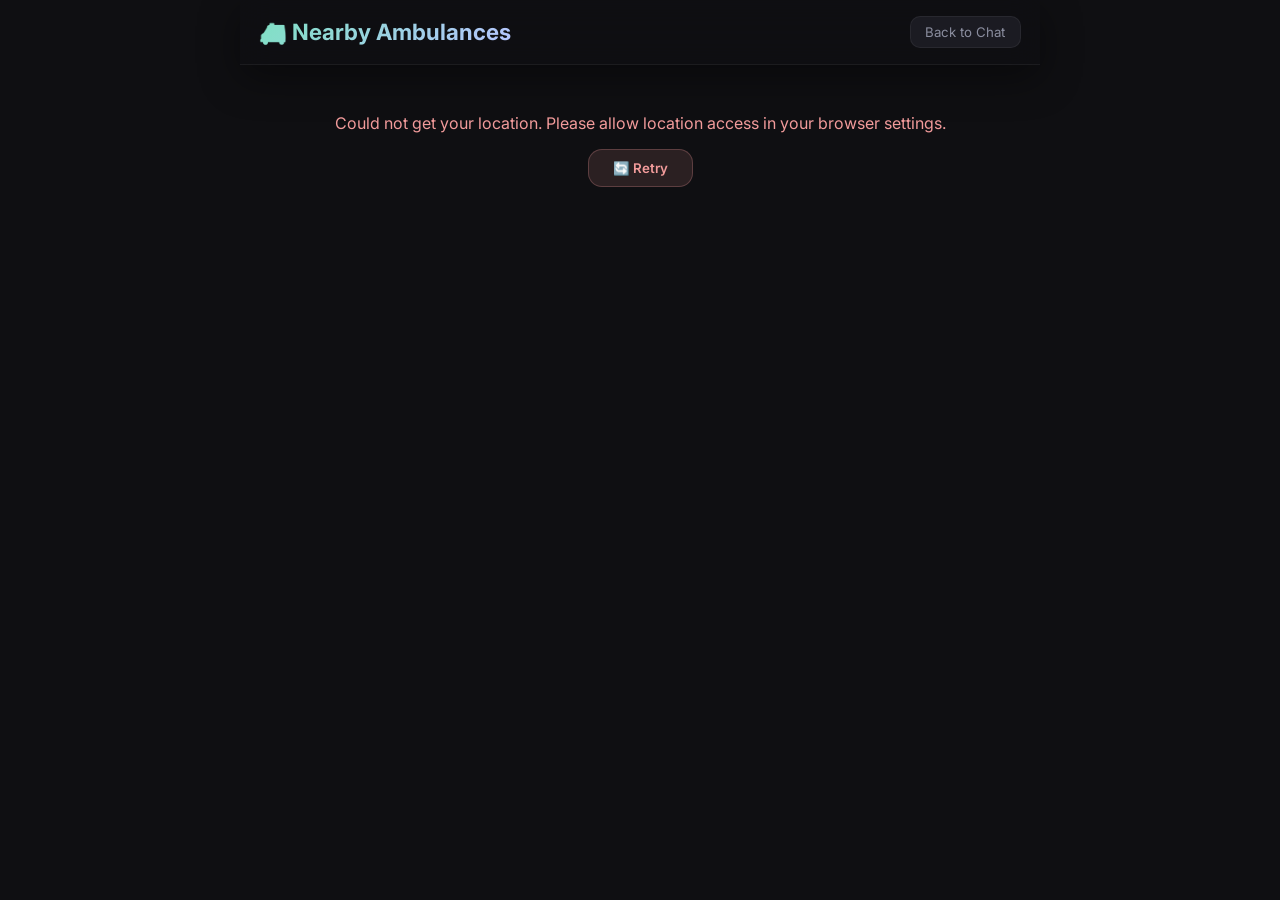
<file: static/ambulance.html>
<!DOCTYPE html>
<html lang="en" data-theme="dark">
<head>
  <meta charset="UTF-8" />
  <meta name="viewport" content="width=device-width, initial-scale=1.0" />
  <title>BluCare+ — Nearby Ambulances</title>
  <link rel="preconnect" href="https://fonts.googleapis.com">
  <link rel="preconnect" href="https://fonts.gstatic.com" crossorigin>
  <link href="https://fonts.googleapis.com/css2?family=Inter:wght@300;400;500;600;700&display=swap" rel="stylesheet">
  <script>
    (function() {
      const t = localStorage.getItem('blucare_theme') || 'dark';
      document.documentElement.setAttribute('data-theme', t);
    })();
  </script>
  <style>
    *, *::before, *::after { box-sizing: border-box; margin: 0; padding: 0; }
    body {
      font-family: 'Segoe UI', system-ui, -apple-system, sans-serif;
      background: #0f172a;
      color: #e2e8f0;
      min-height: 100vh;
      display: flex;
      flex-direction: column;
      align-items: center;
    }

    /* ─── Header ───────────────────────────────────── */
    .page-header {
      width: 100%;
      max-width: 800px;
      display: flex;
      align-items: center;
      gap: 1rem;
      padding: 1.2rem 1rem;
      border-bottom: 1px solid #1e293b;
    }
    .page-header h1 {
      font-size: 1.5rem;
      background: linear-gradient(135deg, #f87171, #ef4444);
      -webkit-background-clip: text;
      -webkit-text-fill-color: transparent;
    }
    .page-header .back-btn {
      padding: 0.5rem 1rem;
      border-radius: 10px;
      border: 1px solid #334155;
      background: #1e293b;
      color: #94a3b8;
      font-size: 0.85rem;
      cursor: pointer;
      text-decoration: none;
      transition: all 0.2s;
      margin-left: auto;
    }
    .page-header .back-btn:hover { border-color: #38bdf8; color: #e2e8f0; }

    /* ─── Content ──────────────────────────────────── */
    .content {
      width: 100%;
      max-width: 800px;
      padding: 1rem;
      flex: 1;
    }

    /* ─── Status banner ────────────────────────────── */
    .status-banner {
      text-align: center;
      padding: 2rem 1rem;
      color: #94a3b8;
    }
    .status-banner .spinner {
      display: inline-block;
      width: 32px; height: 32px;
      border: 3px solid #334155;
      border-top-color: #ef4444;
      border-radius: 50%;
      animation: spin 0.7s linear infinite;
      margin-bottom: 0.8rem;
    }
    @keyframes spin { to { transform: rotate(360deg); } }

    .status-banner .location-info {
      font-size: 0.82rem;
      color: #64748b;
      margin-top: 0.5rem;
    }

    /* ─── Error banner ─────────────────────────────── */
    .error-banner {
      text-align: center;
      padding: 2rem 1rem;
      color: #f87171;
    }
    .error-banner p { margin-bottom: 1rem; }
    .retry-btn {
      padding: 0.6rem 1.5rem;
      border-radius: 12px;
      border: none;
      background: linear-gradient(135deg, #ef4444, #dc2626);
      color: white;
      font-weight: 600;
      cursor: pointer;
      transition: opacity 0.2s;
    }
    .retry-btn:hover { opacity: 0.9; }

    /* ─── Ambulance cards ──────────────────────────── */
    .ambulance-list {
      display: flex;
      flex-direction: column;
      gap: 0.7rem;
    }
    .ambulance-card {
      background: #1e293b;
      border: 1px solid #334155;
      border-radius: 14px;
      padding: 1rem 1.2rem;
      display: flex;
      align-items: center;
      gap: 1rem;
      transition: all 0.2s;
    }
    .ambulance-card:hover { border-color: #ef4444; transform: translateY(-1px); }

    .amb-icon {
      width: 48px; height: 48px;
      border-radius: 50%;
      background: #7f1d1d;
      color: #fca5a5;
      display: flex;
      align-items: center;
      justify-content: center;
      font-size: 1.4rem;
      flex-shrink: 0;
    }
    .amb-info { flex: 1; min-width: 0; }
    .amb-name {
      font-weight: 600;
      color: #e2e8f0;
      font-size: 0.95rem;
    }
    .amb-meta {
      font-size: 0.82rem;
      color: #64748b;
      margin-top: 0.25rem;
      display: flex;
      gap: 1rem;
      flex-wrap: wrap;
    }
    .amb-distance {
      font-size: 0.78rem;
      padding: 3px 10px;
      border-radius: 8px;
      background: #7f1d1d;
      color: #fca5a5;
      font-weight: 600;
      flex-shrink: 0;
      align-self: center;
    }
    .amb-phone a {
      color: #38bdf8;
      text-decoration: none;
      font-weight: 600;
    }
    .amb-phone a:hover { text-decoration: underline; }

    /* ─── Directions link ──────────────────────────── */
    .directions-link {
      display: inline-block;
      margin-top: 0.4rem;
      font-size: 0.8rem;
      color: #4ade80;
      text-decoration: none;
    }
    .directions-link:hover { text-decoration: underline; }

    /* ─── Result count ─────────────────────────────── */
    .result-count {
      font-size: 0.85rem;
      color: #64748b;
      margin-bottom: 1rem;
    }

    /* ─── Emergency banner ─────────────────────────── */
    .emergency-banner {
      background: linear-gradient(135deg, #7f1d1d, #991b1b);
      border-radius: 12px;
      padding: 1rem 1.2rem;
      margin-bottom: 1rem;
      text-align: center;
    }
    .emergency-banner p {
      font-size: 0.95rem;
      line-height: 1.5;
    }
    .emergency-banner strong { color: #fca5a5; }
    .emergency-number {
      font-size: 1.4rem;
      font-weight: 700;
      color: #fff;
      margin-top: 0.3rem;
    }
  </style>
  <link rel="stylesheet" href="/static/style.css">
</head>
<body>

  <div class="page-header">
    <h1>🚑 Nearby Ambulances</h1>
    <a class="back-btn" href="/">Back to Chat</a>
  </div>

  <div class="content" id="content">
    <!-- Initial: getting location -->
    <div class="status-banner" id="status-loading">
      <div class="spinner"></div>
      <div>Getting your location…</div>
      <div class="location-info" id="location-info"></div>
    </div>

    <!-- Error state -->
    <div class="error-banner" id="status-error" style="display:none;">
      <p id="error-message">Something went wrong.</p>
      <button class="retry-btn" onclick="startSearch()">🔄 Retry</button>
    </div>

    <!-- Results -->
    <div id="results" style="display:none;">
      <div class="emergency-banner">
        <p>⚠️ In a <strong>life-threatening emergency</strong>, always call your local emergency number first.</p>
        <div class="emergency-number">📞 112 / 108 / 102</div>
      </div>

      <div class="result-count" id="result-count"></div>
      <div class="ambulance-list" id="ambulance-list"></div>
    </div>
  </div>

<script>
  const API = window.location.origin;

  function startSearch() {
    document.getElementById('status-loading').style.display = '';
    document.getElementById('status-error').style.display = 'none';
    document.getElementById('results').style.display = 'none';

    if (!navigator.geolocation) {
      showError('Geolocation is not supported by your browser.');
      return;
    }

    navigator.geolocation.getCurrentPosition(
      (pos) => {
        const lat = pos.coords.latitude;
        const lon = pos.coords.longitude;
        document.getElementById('location-info').textContent =
          `📍 Location: ${lat.toFixed(5)}, ${lon.toFixed(5)}`;
        fetchAmbulances(lat, lon);
      },
      (err) => {
        let msg = 'Could not get your location. ';
        switch (err.code) {
          case 1: msg += 'Please allow location access in your browser settings.'; break;
          case 2: msg += 'Location information is unavailable.'; break;
          case 3: msg += 'Location request timed out. Try again.'; break;
        }
        showError(msg);
      },
      { enableHighAccuracy: true, timeout: 15000 }
    );
  }

  async function fetchAmbulances(lat, lon) {
    document.getElementById('status-loading').querySelector('div:nth-child(2)').textContent =
      'Searching for nearby ambulances…';

    try {
      const resp = await fetch(`${API}/proxy/ambulance?lat=${lat}&lon=${lon}`, { timeout: 30000 });

      if (!resp.ok) {
        const detail = await resp.text();
        throw new Error(`Server error ${resp.status}: ${detail}`);
      }

      const data = await resp.json();
      renderResults(data, lat, lon);
    } catch (err) {
      console.error('Ambulance fetch error:', err);
      showError('Could not fetch ambulance data. Make sure the ambulance service is running. Error: ' + err.message);
    }
  }

  function renderResults(data, userLat, userLon) {
    document.getElementById('status-loading').style.display = 'none';
    document.getElementById('results').style.display = '';

    // The API may return an array directly or { results: [...] } or { ambulances: [...] }
    let ambulances = [];
    if (Array.isArray(data)) {
      ambulances = data;
    } else if (data.results && Array.isArray(data.results)) {
      ambulances = data.results;
    } else if (data.ambulances && Array.isArray(data.ambulances)) {
      ambulances = data.ambulances;
    } else if (data.data && Array.isArray(data.data)) {
      ambulances = data.data;
    } else {
      // Try to treat the whole object as a single result or show raw
      ambulances = [data];
    }

    const countEl = document.getElementById('result-count');
    countEl.textContent = `Found ${ambulances.length} ambulance service${ambulances.length !== 1 ? 's' : ''} near you`;

    const listEl = document.getElementById('ambulance-list');
    listEl.innerHTML = '';

    if (ambulances.length === 0) {
      listEl.innerHTML = '<div style="text-align:center;padding:2rem;color:#64748b;">No ambulance services found nearby. Try expanding your search or call 112.</div>';
      return;
    }

    for (const amb of ambulances) {
      const name = amb.name || amb.title || amb.service_name || 'Ambulance Service';
      const phone = amb.phone || amb.contact || amb.phone_number || amb.tel || '';
      const address = amb.address || amb.location || amb.vicinity || '';
      const distance = amb.distance || amb.dist || '';
      const lat2 = amb.lat || amb.latitude || '';
      const lon2 = amb.lon || amb.longitude || amb.lng || '';

      const card = document.createElement('div');
      card.className = 'ambulance-card';

      let directionsLink = '';
      if (lat2 && lon2) {
        const mapsUrl = `https://www.google.com/maps/dir/${userLat},${userLon}/${lat2},${lon2}`;
        directionsLink = `<a class="directions-link" href="${mapsUrl}" target="_blank" rel="noopener">🗺️ Get Directions</a>`;
      } else if (address) {
        const mapsUrl = `https://www.google.com/maps/search/?api=1&query=${encodeURIComponent(address)}`;
        directionsLink = `<a class="directions-link" href="${mapsUrl}" target="_blank" rel="noopener">🗺️ Get Directions</a>`;
      }

      let phoneHtml = '';
      if (phone) {
        const cleanPhone = phone.replace(/[^\d+]/g, '');
        phoneHtml = `<span class="amb-phone">📞 <a href="tel:${cleanPhone}">${phone}</a></span>`;
      }

      let distHtml = '';
      if (distance) {
        const d = typeof distance === 'number' ? distance.toFixed(1) + ' km' : distance;
        distHtml = `<span class="amb-distance">${d}</span>`;
      }

      card.innerHTML = `
        <div class="amb-icon">🚑</div>
        <div class="amb-info">
          <div class="amb-name">${escapeHtml(name)}</div>
          <div class="amb-meta">
            ${address ? '<span>📍 ' + escapeHtml(address) + '</span>' : ''}
            ${phoneHtml}
          </div>
          ${directionsLink}
        </div>
        ${distHtml}
      `;

      listEl.appendChild(card);
    }
  }

  function showError(msg) {
    document.getElementById('status-loading').style.display = 'none';
    document.getElementById('status-error').style.display = '';
    document.getElementById('error-message').textContent = msg;
  }

  function escapeHtml(str) {
    const div = document.createElement('div');
    div.textContent = str;
    return div.innerHTML;
  }

  // Auto-start on page load
  startSearch();
</script>

</body>
</html>
</file>
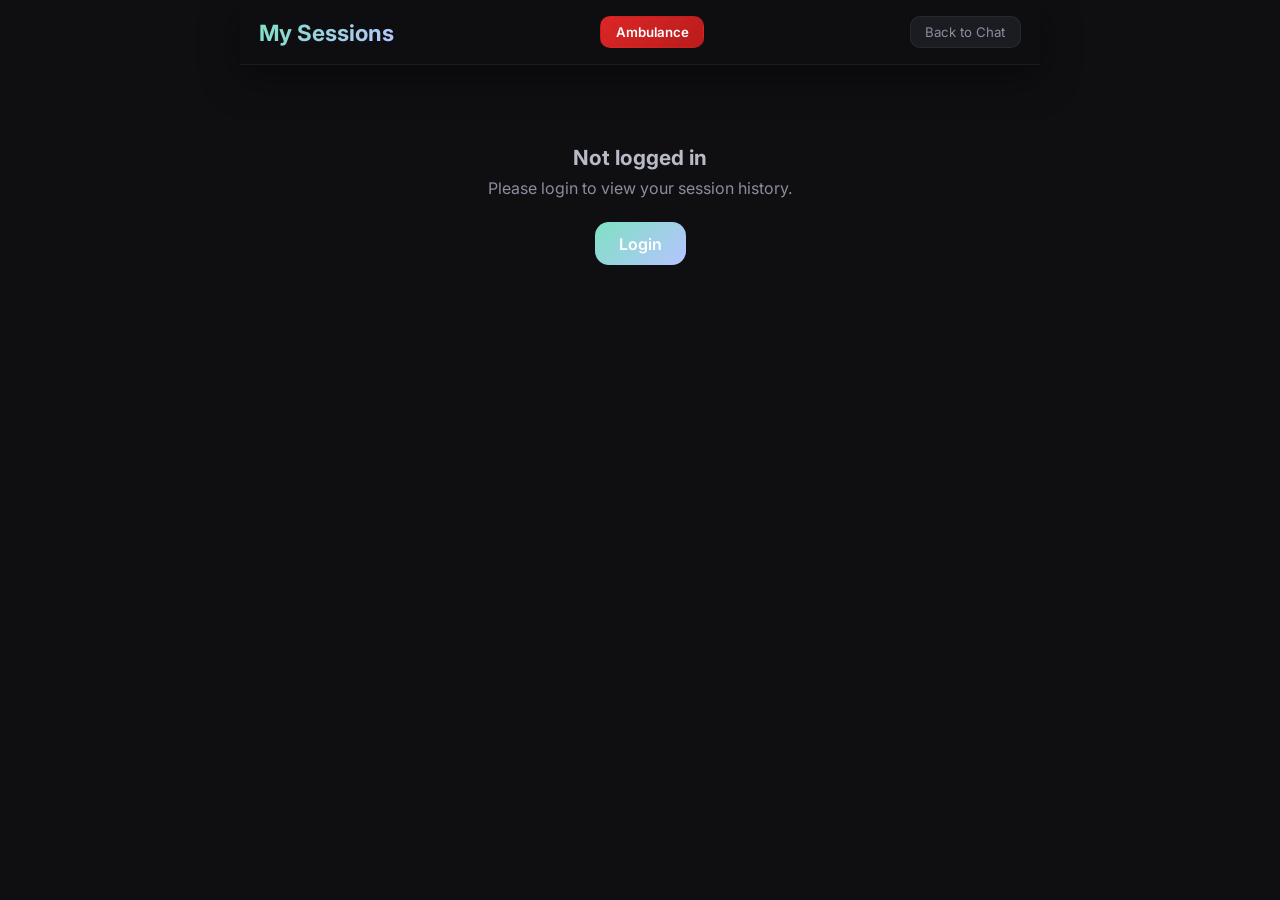
<file: static/sessions.html>
<!DOCTYPE html>
<html lang="en" data-theme="dark">
<head>
  <meta charset="UTF-8" />
  <meta name="viewport" content="width=device-width, initial-scale=1.0" />
  <title>BluCare+ — My Sessions</title>
  <link rel="preconnect" href="https://fonts.googleapis.com">
  <link rel="preconnect" href="https://fonts.gstatic.com" crossorigin>
  <link href="https://fonts.googleapis.com/css2?family=Inter:wght@300;400;500;600;700&display=swap" rel="stylesheet">
  <script>
    (function() {
      const t = localStorage.getItem('blucare_theme') || 'dark';
      document.documentElement.setAttribute('data-theme', t);
    })();
  </script>
  <style>
    *, *::before, *::after { box-sizing: border-box; margin: 0; padding: 0; }
    body {
      font-family: 'Segoe UI', system-ui, -apple-system, sans-serif;
      background: #0f172a;
      color: #e2e8f0;
      min-height: 100vh;
      display: flex;
      flex-direction: column;
      align-items: center;
    }

    /* ─── Header ───────────────────────────────────── */
    .page-header {
      width: 100%;
      max-width: 800px;
      display: flex;
      align-items: center;
      gap: 1rem;
      padding: 1.2rem 1rem;
      border-bottom: 1px solid #1e293b;
    }
    .page-header h1 {
      font-size: 1.5rem;
      background: linear-gradient(135deg, #38bdf8, #818cf8);
      -webkit-background-clip: text;
      -webkit-text-fill-color: transparent;
    }
    .page-header .back-btn {
      padding: 0.5rem 1rem;
      border-radius: 10px;
      border: 1px solid #334155;
      background: #1e293b;
      color: #94a3b8;
      font-size: 0.85rem;
      cursor: pointer;
      text-decoration: none;
      transition: all 0.2s;
      margin-left: auto;
    }
    .page-header .back-btn:hover { border-color: #38bdf8; color: #e2e8f0; }

    /* ─── Content ──────────────────────────────────── */
    .content {
      width: 100%;
      max-width: 800px;
      padding: 1rem;
      flex: 1;
    }

    /* ─── Empty state ──────────────────────────────── */
    .empty-state {
      text-align: center;
      padding: 4rem 1rem;
      color: #64748b;
    }
    .empty-state h2 {
      font-size: 1.3rem;
      color: #94a3b8;
      margin-bottom: 0.5rem;
    }
    .empty-state p { margin-bottom: 1.5rem; }
    .empty-state a {
      display: inline-block;
      padding: 0.7rem 1.5rem;
      border-radius: 12px;
      background: linear-gradient(135deg, #38bdf8, #818cf8);
      color: #fff;
      text-decoration: none;
      font-weight: 600;
      transition: opacity 0.2s;
    }
    .empty-state a:hover { opacity: 0.9; }

    /* ─── Loading ──────────────────────────────────── */
    .loading {
      text-align: center;
      padding: 3rem;
      color: #64748b;
    }
    .loading .spinner {
      display: inline-block;
      width: 28px; height: 28px;
      border: 3px solid #334155;
      border-top-color: #38bdf8;
      border-radius: 50%;
      animation: spin 0.7s linear infinite;
      margin-bottom: 0.8rem;
    }
    @keyframes spin { to { transform: rotate(360deg); } }

    /* ─── Session cards (list view) ────────────────── */
    .session-list {
      display: flex;
      flex-direction: column;
      gap: 0.6rem;
    }
    .session-card {
      background: #1e293b;
      border: 1px solid #334155;
      border-radius: 14px;
      padding: 1rem 1.2rem;
      cursor: pointer;
      transition: all 0.2s;
      display: flex;
      align-items: center;
      gap: 1rem;
    }
    .session-card:hover { border-color: #38bdf8; transform: translateY(-1px); }
    .session-card .sc-icon {
      width: 42px; height: 42px;
      border-radius: 50%;
      display: flex;
      align-items: center;
      justify-content: center;
      font-size: 1.1rem;
      flex-shrink: 0;
    }
    .sc-icon.completed { background: #065f46; color: #86efac; }
    .sc-icon.active    { background: #713f12; color: #fbbf24; }
    .session-card .sc-info { flex: 1; min-width: 0; }
    .session-card .sc-title {
      font-weight: 600;
      color: #e2e8f0;
      font-size: 0.95rem;
      white-space: nowrap;
      overflow: hidden;
      text-overflow: ellipsis;
    }
    .session-card .sc-meta {
      font-size: 0.8rem;
      color: #64748b;
      margin-top: 0.2rem;
      display: flex;
      gap: 1rem;
      flex-wrap: wrap;
    }
    .session-card .sc-phase {
      font-size: 0.72rem;
      padding: 2px 8px;
      border-radius: 8px;
      font-weight: 500;
      flex-shrink: 0;
    }
    .sc-phase.completed { background: #14532d; color: #86efac; }
    .sc-phase.gathering { background: #713f12; color: #fbbf24; }
    .sc-phase.awaiting_choice { background: #4c1d95; color: #c4b5fd; }
    .sc-phase.greeting  { background: #065f46; color: #6ee7b7; }

    /* ─── Session detail (read-only chat) ──────────── */
    .session-detail {
      display: none;
    }
    .session-detail.active { display: block; }

    /* Keep detail area constrained and scrollable to avoid page jumps */
    .session-detail .read-only-messages {
      max-height: calc(100vh - 240px);
      overflow-y: auto;
      padding-right: 8px;
    }

    .detail-header {
      display: flex;
      align-items: center;
      gap: 0.8rem;
      padding: 0.8rem 0;
      border-bottom: 1px solid #1e293b;
      margin-bottom: 1rem;
    }
    .detail-back-btn {
      padding: 0.4rem 0.8rem;
      border-radius: 8px;
      border: 1px solid #334155;
      background: #1e293b;
      color: #94a3b8;
      font-size: 0.82rem;
      cursor: pointer;
      transition: all 0.2s;
    }
    .detail-back-btn:hover { border-color: #38bdf8; color: #e2e8f0; }
    .detail-title {
      font-size: 1rem;
      font-weight: 600;
      color: #e2e8f0;
    }
    .detail-date {
      font-size: 0.78rem;
      color: #64748b;
      margin-left: auto;
    }

    /* Read-only messages */
    .read-only-messages {
      display: flex;
      flex-direction: column;
      gap: 0.8rem;
      padding-bottom: 2rem;
    }
    .ro-msg {
      max-width: 88%;
      padding: 0.75rem 1rem;
      border-radius: 14px;
      line-height: 1.6;
      font-size: 0.92rem;
      white-space: pre-wrap;
      word-wrap: break-word;
    }
    .ro-msg.bot {
      align-self: flex-start;
      background: #1e293b;
      border-bottom-left-radius: 4px;
      color: #cbd5e1;
    }
    .ro-msg.user {
      align-self: flex-end;
      background: linear-gradient(135deg, #38bdf8, #818cf8);
      color: #fff;
      border-bottom-right-radius: 4px;
    }
    .ro-msg strong { color: #38bdf8; }
    .ro-msg h1, .ro-msg h2, .ro-msg h3 {
      color: #38bdf8;
      margin: 0.4rem 0 0.2rem;
      font-size: 1rem;
    }
    .ro-msg hr { border: none; border-top: 1px solid #334155; margin: 0.6rem 0; }
    .ro-msg ul, .ro-msg ol { padding-left: 1.2rem; margin: 0.2rem 0; }
    .ro-msg code { background: #0f172a; padding: 2px 5px; border-radius: 4px; font-size: 0.86em; }

    .read-only-notice {
      text-align: center;
      color: #64748b;
      font-size: 0.8rem;
      padding: 1rem;
      border-top: 1px solid #1e293b;
    }

    /* ─── Animations ───────────────────────────────── */
    @keyframes fadeIn {
      from { opacity: 0; transform: translateY(8px); }
      to { opacity: 1; transform: translateY(0); }
    }
    .session-card, .ro-msg { animation: fadeIn 0.3s ease; }

    /* ─── Error ────────────────────────────────────── */
    .error-msg {
      text-align: center;
      padding: 2rem;
      color: #fca5a5;
      background: #1e293b;
      border: 1px solid #7f1d1d;
      border-radius: 14px;
    }
  </style>
  <link rel="stylesheet" href="/static/style.css">
</head>
<body>

  <div class="page-header">
    <h1>My Sessions</h1>
    <a class="back-btn ambulance-header-btn" href="/nearby-ambulance">Ambulance</a>
    <a class="back-btn" href="/">Back to Chat</a>
  </div>

  <div class="content" id="content">
    <div class="loading" id="loading-state">
      <div class="spinner"></div>
      <div>Loading your sessions...</div>
    </div>
  </div>

<script>
  const API = window.location.origin;
  const contentEl = document.getElementById("content");

  // Get userId from localStorage (same as chat page)
  const userId = localStorage.getItem("blucare_user_id");
  const storedName = localStorage.getItem("blucare_user_name");

  if (!userId || !storedName) {
    contentEl.innerHTML = `
      <div class="empty-state">
        <h2>Not logged in</h2>
        <p>Please login to view your session history.</p>
        <a href="/">Login</a>
      </div>
    `;
  } else {
    loadSessions();
  }

  async function loadSessions() {
    try {
      const res = await fetch(`${API}/api/sessions?user_id=${encodeURIComponent(userId)}`);
      if (!res.ok) throw new Error(`HTTP ${res.status}`);
      const data = await res.json();
      const sessions = data.sessions || [];

      if (sessions.length === 0) {
        contentEl.innerHTML = `
          <div class="empty-state">
            <h2>No sessions yet</h2>
            <p>Your consultation history will appear here after your first chat.</p>
            <a href="/">Start a Consultation</a>
          </div>
        `;
        return;
      }

      renderSessionList(sessions);
    } catch (err) {
      console.error(err);
      contentEl.innerHTML = `<div class="error-msg">Failed to load sessions: ${escapeHtml(err.message)}</div>`;
    }
  }

  function renderSessionList(sessions) {
    const listHtml = sessions.map(s => {
      const isCompleted = s.phase === "completed";
      const iconClass = isCompleted ? "completed" : "active";
      const iconText = isCompleted ? "ok" : "...";
      const phaseClass = (s.phase || "greeting").replace(/\s+/g, "_");
      const phaseLabel = {
        greeting: "Greeting",
        gathering: "Gathering",
        awaiting_choice: "Awaiting Choice",
        completed: "Completed",
        diagnosis: "Diagnosis",
      }[s.phase] || s.phase || "Unknown";

      const disease = s.top_disease || "No diagnosis yet";
      const date = formatDate(s.created_at);
      const msgCount = s.message_count || 0;
      const symptomCount = s.symptom_count || 0;

      return `
        <div class="session-card" onclick="openSession('${s.session_id}')">
          <div class="sc-icon ${iconClass}">${iconText}</div>
          <div class="sc-info">
            <div class="sc-title">${escapeHtml(disease)}</div>
            <div class="sc-meta">
              <span>${date}</span>
              <span>${msgCount} messages</span>
              ${symptomCount > 0 ? `<span>${symptomCount} symptoms</span>` : ""}
            </div>
          </div>
          <span class="sc-phase ${phaseClass}">${phaseLabel}</span>
        </div>
      `;
    }).join("");

    contentEl.innerHTML = `
      <div class="session-list" id="session-list">${listHtml}</div>
      <div class="session-detail" id="session-detail"></div>
    `;
  }

  async function openSession(sessionId) {
    const listEl = document.getElementById("session-list");
    const detailEl = document.getElementById("session-detail");

    listEl.style.display = "none";
    detailEl.className = "session-detail active";
    detailEl.innerHTML = `<div class="loading"><div class="spinner"></div><div>Loading session...</div></div>`;

    try {
      const res = await fetch(`${API}/api/sessions/${sessionId}?user_id=${encodeURIComponent(userId)}`);
      if (!res.ok) throw new Error(`HTTP ${res.status}`);
      const session = await res.json();

      renderSessionDetail(session, detailEl, listEl);
      // reset scroll to top of detail container to avoid carry-over
      const msgsEl = detailEl.querySelector('.read-only-messages');
      if (msgsEl) msgsEl.scrollTop = 0;
      // Defensive: ensure top header back link still present
      ensureHeaderBackLink();
      // Ensure header back link exists (defensive restore)
      ensureHeaderBackLink();
    } catch (err) {
      console.error(err);
      detailEl.innerHTML = `
        <div class="error-msg">Failed to load session: ${escapeHtml(err.message)}</div>
        <button class="detail-back-btn" style="margin-top: 1rem;" onclick="closeDetail()">Back to list</button>
      `;
    }
  }

  function renderSessionDetail(session, detailEl, listEl) {
    const messages = session.previous_messages || [];
    const date = formatDate(session.created_at);
    const disease = session.diagnosis_summary
      ? session.diagnosis_summary.substring(0, 80) + (session.diagnosis_summary.length > 80 ? "..." : "")
      : "Consultation";

    let msgsHtml = messages.map(m => {
      const role = m.role === "user" ? "user" : "bot";
      return `<div class="ro-msg ${role}">${role === "bot" ? renderMarkdown(m.content || "") : escapeHtml(m.content || "")}</div>`;
    }).join("");

    if (messages.length === 0) {
      msgsHtml = `<div style="text-align:center; color:#64748b; padding:2rem;">No messages in this session.</div>`;
    }

    detailEl.innerHTML = `
      <div class="detail-header">
        <button class="detail-back-btn" onclick="closeDetail()">Back</button>
        <span class="detail-title">${escapeHtml(disease)}</span>
        <span class="detail-date">${date}</span>
      </div>
      <div class="read-only-messages">${msgsHtml}</div>
      <div class="read-only-notice">This is a read-only view of a past session.</div>
    `;
    // reset scroll to top of detail container to avoid carry-over
    const msgs = detailEl.querySelector('.read-only-messages');
    if (msgs) msgs.scrollTop = 0;
    // Defensive: ensure top header back link still present
    ensureHeaderBackLink();
  }

  function closeDetail() {
    const listEl = document.getElementById("session-list");
    const detailEl = document.getElementById("session-detail");
    if (listEl) listEl.style.display = "flex";
    if (detailEl) { detailEl.className = "session-detail"; detailEl.innerHTML = ""; }
  }

  // Ensure the top-page Back to Chat link exists (defensive)
  function ensureHeaderBackLink() {
    const header = document.querySelector('.page-header');
    if (!header) return;
    let back = header.querySelector('.back-btn[href="/"]');
    if (!back) {
      back = document.createElement('a');
      back.className = 'back-btn';
      back.href = '/';
      back.textContent = 'Back to Chat';
      header.appendChild(back);
    }
  }

  // ─── Helpers ────────────────────────────────────────

  function formatDate(dateStr) {
    if (!dateStr) return "Unknown date";
    try {
      const d = new Date(dateStr);
      return d.toLocaleDateString("en-US", {
        month: "short", day: "numeric", year: "numeric",
        hour: "2-digit", minute: "2-digit",
      });
    } catch { return dateStr; }
  }

  function escapeHtml(t) {
    if (!t) return "";
    return t.replace(/&/g,"&amp;").replace(/</g,"&lt;").replace(/>/g,"&gt;");
  }

  function renderMarkdown(text) {
    if (!text) return "";
    let html = escapeHtml(text);

    html = html.replace(/\*\*(.+?)\*\*/g, "<strong>$1</strong>");
    html = html.replace(/\*(.+?)\*/g, "<em>$1</em>");
    html = html.replace(/^### (.+)$/gm, "<h3>$1</h3>");
    html = html.replace(/^## (.+)$/gm,  "<h2>$1</h2>");
    html = html.replace(/^# (.+)$/gm,   "<h1>$1</h1>");
    html = html.replace(/^-{3,}$/gm, "<hr>");
    html = html.replace(/^[*\-] (.+)$/gm, "<li>$1</li>");
    html = html.replace(/(<li>.*<\/li>\n?)+/g, m => `<ul>${m}</ul>`);
    html = html.replace(/^\d+\.\s(.+)$/gm, "<li>$1</li>");
    html = html.replace(/`(.+?)`/g, "<code>$1</code>");
    html = html.replace(/\n/g, "<br>");
    html = html.replace(/<\/h[123]><br>/g, m => m.replace(/<br>/, ""));
    html = html.replace(/<hr><br>/g, "<hr>");
    html = html.replace(/<\/ul><br>/g, "</ul>");

    return html;
  }
</script>

</body>
</html>
</file>
<file: static/style.css>
/* ═══════════════════════════════════════════════════════════
   BluCare+ Design System — Premium Medical AI Interface
   ═══════════════════════════════════════════════════════════ */

/* ─── CSS Variables: Dark Theme (default) ──────────── */
:root,
html[data-theme="dark"] {
  --bg-base: #0F0F12;
  --bg-surface: #15151A;
  --bg-card: #1B1B22;
  --bg-card-hover: #22222B;
  --accent-sage: #7FE1C3;
  --accent-lavender: #B6C4FF;
  --accent-aqua: #A3E8ED;
  --text-primary: #ECECF1;
  --text-secondary: #B8BAC7;
  --text-subdued: #8A8D9E;
  --status-normal: #8FE3B0;
  --status-risk: #F29B9B;
  --border-subtle: rgba(255, 255, 255, 0.06);
  --border-hover: rgba(255, 255, 255, 0.12);
  --glass-bg: rgba(15, 15, 18, 0.78);
  --shadow-deep: 0 12px 40px rgba(0, 0, 0, 0.4);
  --shadow-card: 0 4px 20px rgba(0, 0, 0, 0.3);
  --shadow-glow-sage: 0 0 20px rgba(127, 225, 195, 0.15);
  --shadow-glow-lavender: 0 0 20px rgba(182, 196, 255, 0.15);
  --user-bubble-bg: rgba(182, 196, 255, 0.10);
  --user-bubble-border: rgba(182, 196, 255, 0.18);
  --bot-bubble-bg: rgba(127, 225, 195, 0.05);
  --bot-bubble-border: rgba(127, 225, 195, 0.10);
  --input-bg: rgba(27, 27, 34, 0.85);
  --scrollbar-thumb: rgba(255, 255, 255, 0.08);
  --scrollbar-hover: rgba(255, 255, 255, 0.15);
  --gradient-main: linear-gradient(135deg, var(--accent-sage), var(--accent-lavender), var(--accent-aqua));
}

/* ─── CSS Variables: Light Theme ───────────────────── */
html[data-theme="light"] {
  --bg-base: #F8FAFC;
  --bg-surface: #F1F5F9;
  --bg-card: #FFFFFF;
  --bg-card-hover: #F8FAFC;
  --accent-sage: #14B8A6;
  --accent-lavender: #6366F1;
  --accent-aqua: #06B6D4;
  --text-primary: #0F172A;
  --text-secondary: #334155;
  --text-subdued: #64748B;
  --status-normal: #10B981;
  --status-risk: #EF4444;
  --border-subtle: rgba(0, 0, 0, 0.07);
  --border-hover: rgba(0, 0, 0, 0.14);
  --glass-bg: rgba(248, 250, 252, 0.82);
  --shadow-deep: 0 12px 40px rgba(0, 0, 0, 0.07);
  --shadow-card: 0 4px 20px rgba(0, 0, 0, 0.05);
  --shadow-glow-sage: 0 0 20px rgba(20, 184, 166, 0.12);
  --shadow-glow-lavender: 0 0 20px rgba(99, 102, 241, 0.12);
  --user-bubble-bg: rgba(99, 102, 241, 0.07);
  --user-bubble-border: rgba(99, 102, 241, 0.14);
  --bot-bubble-bg: rgba(20, 184, 166, 0.05);
  --bot-bubble-border: rgba(20, 184, 166, 0.10);
  --input-bg: rgba(255, 255, 255, 0.92);
  --scrollbar-thumb: rgba(0, 0, 0, 0.10);
  --scrollbar-hover: rgba(0, 0, 0, 0.20);
}

/* ─── Smooth Theme Transition ──────────────────────── */
html[data-theme] *,
html[data-theme] *::before,
html[data-theme] *::after {
  transition-property: background-color, color, border-color, box-shadow, opacity;
  transition-duration: 0.25s;
  transition-timing-function: ease;
}

/* ─── Reset + Base ─────────────────────────────────── */
html[data-theme] body {
  font-family: 'Inter', 'Segoe UI', system-ui, -apple-system, sans-serif;
  background: var(--bg-base);
  color: var(--text-primary);
  height: 100vh;
  display: flex;
  align-items: center;
  justify-content: center;
  -webkit-font-smoothing: antialiased;
  -moz-osx-font-smoothing: grayscale;
}

/* ═══════════════════════════════════════════════════════
   Welcome Screen
   ═══════════════════════════════════════════════════════ */

html[data-theme] #welcome-screen {
  text-align: center;
  animation: bc-fadeInUp 0.8s cubic-bezier(0.22, 1, 0.36, 1);
  max-width: 440px;
  padding: 2.5rem;
}

html[data-theme] #welcome-screen h1 {
  font-size: 2.8rem;
  font-weight: 700;
  background: linear-gradient(135deg, var(--accent-sage), var(--accent-lavender), var(--accent-aqua));
  -webkit-background-clip: text;
  -webkit-text-fill-color: transparent;
  background-clip: text;
  margin-bottom: 0.6rem;
  letter-spacing: -0.03em;
}

html[data-theme] #welcome-screen p {
  color: var(--text-subdued);
  margin-bottom: 1.8rem;
  font-size: 1.05rem;
  font-weight: 400;
  line-height: 1.55;
}

html[data-theme] .input-group {
  display: flex;
  flex-direction: column;
  gap: 0.85rem;
}

html[data-theme] .input-group input {
  padding: 0.95rem 1.25rem;
  border-radius: 18px;
  border: 1px solid var(--border-subtle);
  background: var(--bg-card);
  color: var(--text-primary);
  font-family: 'Inter', sans-serif;
  font-size: 0.95rem;
  outline: none;
  box-shadow: var(--shadow-card);
}

html[data-theme] .input-group input:focus {
  border-color: var(--accent-sage);
  box-shadow: var(--shadow-glow-sage);
}

html[data-theme] .input-group input::placeholder {
  color: var(--text-subdued);
}

html[data-theme] #start-btn {
  padding: 0.95rem;
  border-radius: 18px;
  border: none;
  background: linear-gradient(135deg, var(--accent-sage), var(--accent-lavender));
  color: #fff;
  font-family: 'Inter', sans-serif;
  font-size: 1rem;
  font-weight: 600;
  cursor: pointer;
  box-shadow: var(--shadow-glow-sage);
  letter-spacing: 0.01em;
}

html[data-theme] #start-btn:hover {
  opacity: 0.92;
  transform: translateY(-1px);
  box-shadow: 0 0 30px rgba(127, 225, 195, 0.3);
}

html[data-theme] #start-btn:active { transform: scale(0.97); }
html[data-theme] #start-btn:disabled { opacity: 0.35; cursor: not-allowed; transform: none; box-shadow: none; }

/* Welcome screen helper text */
html[data-theme] .welcome-hint {
  font-size: 0.75rem;
  color: var(--text-subdued);
  margin-top: 0.8rem;
}

/* ═══════════════════════════════════════════════════════
   Chat Screen
   ═══════════════════════════════════════════════════════ */

html[data-theme] #chat-screen {
  flex-direction: column;
  width: 100%;
  max-width: 780px;
  height: 100vh;
  padding: 0;
}

/* ─── Glassmorphism Navbar ────────────────────────── */

html[data-theme] .chat-header {
  display: flex;
  align-items: center;
  gap: 0.85rem;
  padding: 0.8rem 1.25rem;
  background: var(--glass-bg);
  backdrop-filter: blur(16px);
  -webkit-backdrop-filter: blur(16px);
  border-bottom: 1px solid var(--border-subtle);
  box-shadow: var(--shadow-deep);
  position: sticky;
  top: 0;
  z-index: 100;
}

html[data-theme] .chat-header .avatar {
  width: 40px;
  height: 40px;
  border-radius: 50%;
  background: linear-gradient(135deg, var(--accent-sage), var(--accent-aqua));
  display: flex;
  align-items: center;
  justify-content: center;
  font-size: 1.15rem;
  box-shadow: 0 0 14px rgba(127, 225, 195, 0.25);
  position: relative;
  flex-shrink: 0;
}

/* Status dot with glow animation */
html[data-theme] .chat-header .avatar::after {
  content: '';
  position: absolute;
  bottom: 0px;
  right: 0px;
  width: 10px;
  height: 10px;
  border-radius: 50%;
  background: var(--status-normal);
  border: 2px solid var(--bg-surface);
  box-shadow: 0 0 6px var(--status-normal);
  animation: bc-statusGlow 2.5s ease-in-out infinite;
}

html[data-theme] .chat-header .info h2 {
  font-size: 1.02rem;
  font-weight: 600;
  background: linear-gradient(135deg, var(--accent-sage), var(--accent-lavender));
  -webkit-background-clip: text;
  -webkit-text-fill-color: transparent;
  background-clip: text;
  letter-spacing: -0.01em;
}

html[data-theme] .chat-header .info span {
  font-size: 0.73rem;
  color: var(--status-normal);
  font-weight: 500;
}

html[data-theme] .header-actions {
  margin-left: auto;
  display: flex;
  gap: 0.35rem;
  align-items: center;
}

html[data-theme] .header-btn {
  padding: 0.38rem 0.7rem;
  border-radius: 10px;
  border: 1px solid var(--border-subtle);
  background: var(--bg-card);
  color: var(--text-subdued);
  font-family: 'Inter', sans-serif;
  font-size: 0.73rem;
  font-weight: 500;
  cursor: pointer;
  text-decoration: none;
  display: flex;
  align-items: center;
  gap: 0.3rem;
}

html[data-theme] .header-btn:hover {
  border-color: var(--accent-sage);
  color: var(--text-primary);
  box-shadow: var(--shadow-glow-sage);
  transform: translateY(-1px);
}

/* ─── Theme Toggle Button ────────────────────────── */

html[data-theme] .theme-toggle-btn {
  font-size: 0.95rem;
  padding: 0;
  border-radius: 50%;
  width: 32px;
  height: 32px;
  display: flex;
  align-items: center;
  justify-content: center;
  background: var(--bg-card);
  border: 1px solid var(--border-subtle);
  cursor: pointer;
  flex-shrink: 0;
}

html[data-theme] .theme-toggle-btn:hover {
  border-color: var(--accent-aqua);
  box-shadow: 0 0 14px rgba(163, 232, 237, 0.2);
  transform: rotate(15deg) scale(1.05);
}

/* ─── Ambulance Header Button ────────────────────── */

html[data-theme] .ambulance-header-btn {
  background: linear-gradient(135deg, #dc2626, #b91c1c) !important;
  color: #fff !important;
  border-color: transparent !important;
  font-weight: 600;
}

html[data-theme] .ambulance-header-btn:hover {
  box-shadow: 0 0 18px rgba(220, 38, 38, 0.35) !important;
  transform: translateY(-1px);
}

/* ═══════════════════════════════════════════════════════
   Messages Area (Scroll + Mask)
   ═══════════════════════════════════════════════════════ */

html[data-theme] #messages {
  flex: 1;
  overflow-y: auto;
  padding: 1.2rem 1.2rem 0.5rem;
  display: flex;
  flex-direction: column;
  gap: 1rem;

  /* Hide scrollbar */
  scrollbar-width: none;
  -ms-overflow-style: none;

  /* Fade mask at top & bottom */
  -webkit-mask-image: linear-gradient(
    to bottom,
    transparent 0%,
    black 2.5%,
    black 97.5%,
    transparent 100%
  );
  mask-image: linear-gradient(
    to bottom,
    transparent 0%,
    black 2.5%,
    black 97.5%,
    transparent 100%
  );
}

html[data-theme] #messages::-webkit-scrollbar {
  display: none;
}

/* ═══════════════════════════════════════════════════════
   Chat Bubbles
   ═══════════════════════════════════════════════════════ */

html[data-theme] .msg {
  max-width: 85%;
  padding: 1rem 1.3rem;
  border-radius: 24px;
  line-height: 1.65;
  font-size: 0.93rem;
  white-space: pre-wrap;
  word-wrap: break-word;
  animation: bc-fadeInMsg 0.4s cubic-bezier(0.22, 1, 0.36, 1);
}

/* ─── Bot / AI Bubble ────────────────────────────── */

html[data-theme] .msg.bot {
  align-self: flex-start;
  background: var(--bot-bubble-bg);
  border: 1px solid var(--bot-bubble-border);
  border-bottom-left-radius: 6px;
  color: var(--text-secondary);
  box-shadow: var(--shadow-card);
}

html[data-theme] .msg.bot strong {
  color: var(--accent-sage);
}

html[data-theme] .msg.bot h1,
html[data-theme] .msg.bot h2,
html[data-theme] .msg.bot h3 {
  color: var(--accent-sage);
  margin: 0.7rem 0 0.35rem;
  font-size: 1.02rem;
  font-weight: 600;
  letter-spacing: -0.01em;
}

html[data-theme] .msg.bot h1 { font-size: 1.12rem; }

html[data-theme] .msg.bot hr {
  border: none;
  border-top: 1px solid var(--border-subtle);
  margin: 0.9rem 0;
}

html[data-theme] .msg.bot ul,
html[data-theme] .msg.bot ol {
  padding-left: 1.3rem;
  margin: 0.35rem 0;
}

html[data-theme] .msg.bot li { margin: 0.2rem 0; }

html[data-theme] .msg.bot code {
  background: var(--bg-base);
  padding: 2px 7px;
  border-radius: 6px;
  font-size: 0.86em;
  border: 1px solid var(--border-subtle);
}

/* ─── User Bubble ────────────────────────────────── */

html[data-theme] .msg.user {
  align-self: flex-end;
  background: var(--user-bubble-bg);
  border: 1px solid var(--user-bubble-border);
  color: var(--text-primary);
  border-bottom-right-radius: 6px;
  box-shadow: var(--shadow-glow-lavender);
}

/* ─── Confidence Badge ───────────────────────────── */

html[data-theme] .confidence-badge {
  display: inline-block;
  background: linear-gradient(135deg, var(--accent-sage), var(--accent-lavender));
  color: #fff;
  padding: 2px 10px;
  border-radius: 12px;
  font-size: 0.8em;
  font-weight: 600;
  letter-spacing: 0.02em;
}

/* ═══════════════════════════════════════════════════════
   Typing Indicator
   ═══════════════════════════════════════════════════════ */

html[data-theme] .typing-indicator {
  align-self: flex-start;
  padding: 0.85rem 1.25rem;
  background: var(--bot-bubble-bg);
  border: 1px solid var(--bot-bubble-border);
  border-radius: 24px;
  border-bottom-left-radius: 6px;
  gap: 6px;
  box-shadow: var(--shadow-card);
}

html[data-theme] .typing-indicator span {
  width: 8px;
  height: 8px;
  background: var(--accent-sage);
  border-radius: 50%;
  display: inline-block;
  animation: bc-typingBounce 1.4s infinite;
  opacity: 0.5;
}

html[data-theme] .typing-indicator span:nth-child(2) { animation-delay: 0.15s; }
html[data-theme] .typing-indicator span:nth-child(3) { animation-delay: 0.3s; }

/* ═══════════════════════════════════════════════════════
   Input Area — Floating + Animated Glow Border
   ═══════════════════════════════════════════════════════ */

html[data-theme] .input-bar {
  display: flex;
  gap: 0.6rem;
  padding: 0.85rem 1.2rem;
  border-top: none;
  background: var(--bg-surface);
  position: relative;
  align-items: center;
}

/* Top fade-line instead of hard border */
html[data-theme] .input-bar::before {
  content: '';
  position: absolute;
  top: 0;
  left: 1.2rem;
  right: 1.2rem;
  height: 1px;
  background: linear-gradient(90deg, transparent, var(--border-subtle), transparent);
}

/* Glow wrapper around the input */
html[data-theme] .input-glow-wrap {
  flex: 1;
  position: relative;
  border-radius: 32px;
}

html[data-theme] .input-glow-wrap::before {
  content: '';
  position: absolute;
  inset: -2px;
  border-radius: 34px;
  background: linear-gradient(
    90deg,
    var(--accent-sage),
    var(--accent-lavender),
    var(--accent-aqua),
    var(--accent-sage)
  );
  background-size: 300% 100%;
  animation: bc-glowFlow 4s linear infinite;
  opacity: 0;
  transition: opacity 0.4s ease;
  z-index: 0;
}

html[data-theme] .input-glow-wrap:focus-within::before {
  opacity: 0.55;
}

html[data-theme] .input-glow-wrap #msg-input {
  width: 100%;
  position: relative;
  z-index: 1;
}

html[data-theme] #msg-input {
  flex: 1;
  padding: 0.85rem 1.25rem;
  border-radius: 32px;
  border: 1px solid var(--border-subtle);
  background: var(--input-bg);
  color: var(--text-primary);
  font-family: 'Inter', sans-serif;
  font-size: 0.93rem;
  outline: none;
  backdrop-filter: blur(8px);
}

html[data-theme] #msg-input:focus {
  border-color: var(--accent-sage);
  box-shadow:
    0 0 0 3px rgba(127, 225, 195, 0.08),
    0 0 20px rgba(127, 225, 195, 0.06);
}

html[data-theme] #msg-input::placeholder {
  color: var(--text-subdued);
  font-weight: 400;
}

html[data-theme] #send-btn {
  width: 44px;
  height: 44px;
  border-radius: 50%;
  border: none;
  background: linear-gradient(135deg, var(--accent-sage), var(--accent-lavender));
  color: #fff;
  font-size: 1.15rem;
  cursor: pointer;
  display: flex;
  align-items: center;
  justify-content: center;
  box-shadow: var(--shadow-glow-sage);
  flex-shrink: 0;
}

html[data-theme] #send-btn:hover {
  opacity: 0.9;
  transform: scale(1.07);
  box-shadow: 0 0 28px rgba(127, 225, 195, 0.3);
}

html[data-theme] #send-btn:active { transform: scale(0.93); }
html[data-theme] #send-btn:disabled { opacity: 0.25; cursor: not-allowed; transform: none; box-shadow: none; }

/* ═══════════════════════════════════════════════════════
   Phase Badge
   ═══════════════════════════════════════════════════════ */

html[data-theme] .phase-badge {
  display: inline-block;
  font-size: 0.68rem;
  padding: 3px 10px;
  border-radius: 10px;
  margin-left: 8px;
  font-weight: 600;
  letter-spacing: 0.04em;
  text-transform: uppercase;
}

html[data-theme] .phase-greeting  { background: rgba(127, 225, 195, 0.14); color: var(--accent-sage); }
html[data-theme] .phase-gathering { background: rgba(251, 191, 36, 0.14); color: #fbbf24; }
html[data-theme] .phase-diagnosis { background: rgba(251, 146, 60, 0.14); color: #fb923c; }
html[data-theme] .phase-choice    { background: rgba(182, 196, 255, 0.14); color: var(--accent-lavender); }
html[data-theme] .phase-completed { background: rgba(143, 227, 176, 0.14); color: var(--status-normal); }

/* Light theme phase adjustments */
html[data-theme="light"] .phase-greeting  { background: rgba(20, 184, 166, 0.10); color: #0d9488; }
html[data-theme="light"] .phase-gathering { background: rgba(234, 179, 8, 0.10); color: #a16207; }
html[data-theme="light"] .phase-diagnosis { background: rgba(234, 88, 12, 0.10); color: #c2410c; }
html[data-theme="light"] .phase-choice    { background: rgba(99, 102, 241, 0.10); color: #4f46e5; }
html[data-theme="light"] .phase-completed { background: rgba(16, 185, 129, 0.10); color: #059669; }

/* ═══════════════════════════════════════════════════════
   Hospital Feature
   ═══════════════════════════════════════════════════════ */

html[data-theme] .hospital-btn-wrap {
  align-self: flex-start;
  margin-top: 0.3rem;
}

html[data-theme] .find-hospitals-btn {
  display: flex;
  align-items: center;
  gap: 0.5rem;
  padding: 0.65rem 1.2rem;
  border-radius: 16px;
  border: 1px solid rgba(127, 225, 195, 0.2);
  background: rgba(127, 225, 195, 0.08);
  color: var(--accent-sage);
  font-family: 'Inter', sans-serif;
  font-size: 0.88rem;
  font-weight: 600;
  cursor: pointer;
  animation: bc-fadeInMsg 0.4s ease;
}

html[data-theme] .find-hospitals-btn:hover {
  background: rgba(127, 225, 195, 0.16);
  box-shadow: var(--shadow-glow-sage);
  transform: translateY(-1px);
}

html[data-theme] .find-hospitals-btn:active { transform: scale(0.97); }
html[data-theme] .find-hospitals-btn:disabled { opacity: 0.4; cursor: not-allowed; transform: none; }

html[data-theme] .hospital-cards {
  align-self: flex-start;
  width: 100%;
  max-width: 85%;
  display: flex;
  flex-direction: column;
  gap: 0.55rem;
  animation: bc-fadeInMsg 0.4s ease;
}

html[data-theme] .hospital-cards .cards-header {
  font-size: 0.85rem;
  color: var(--accent-sage);
  font-weight: 600;
  padding: 0 0.2rem;
}

html[data-theme] .hospital-card {
  background: var(--bg-card);
  border: 1px solid var(--border-subtle);
  border-radius: 16px;
  padding: 0.85rem 1.1rem;
  display: flex;
  flex-direction: column;
  gap: 0.3rem;
  box-shadow: var(--shadow-card);
}

html[data-theme] .hospital-card:hover {
  border-color: var(--accent-sage);
  transform: translateY(-1px);
}

html[data-theme] .hospital-card .h-name {
  font-weight: 600;
  color: var(--text-primary);
  font-size: 0.93rem;
}

html[data-theme] .hospital-card .h-meta {
  display: flex;
  gap: 1rem;
  align-items: center;
  flex-wrap: wrap;
}

html[data-theme] .hospital-card .h-rating {
  color: #fbbf24;
  font-size: 0.83rem;
  font-weight: 600;
}

html[data-theme] .hospital-card .h-phone {
  color: var(--text-subdued);
  font-size: 0.82rem;
}

html[data-theme] .hospital-card .h-link {
  display: inline-flex;
  align-items: center;
  gap: 0.3rem;
  font-size: 0.82rem;
  color: var(--accent-aqua);
  text-decoration: none;
  margin-top: 0.2rem;
  width: fit-content;
}

html[data-theme] .hospital-card .h-link:hover {
  color: var(--accent-sage);
  text-decoration: underline;
}

html[data-theme] .hospital-error {
  align-self: flex-start;
  background: var(--bg-card);
  border: 1px solid rgba(242, 155, 155, 0.2);
  border-radius: 16px;
  padding: 0.75rem 1.1rem;
  color: var(--status-risk);
  font-size: 0.88rem;
  max-width: 85%;
  animation: bc-fadeInMsg 0.3s ease;
  box-shadow: var(--shadow-card);
}

/* ═══════════════════════════════════════════════════════
   Action Buttons (PDF, Hospital, New Session)
   ═══════════════════════════════════════════════════════ */

html[data-theme] .action-btns-wrap {
  align-self: flex-start;
  display: flex;
  gap: 0.5rem;
  flex-wrap: wrap;
  margin-top: 0.5rem;
  animation: bc-fadeInMsg 0.4s ease;
}

html[data-theme] .action-btn {
  display: flex;
  align-items: center;
  gap: 0.45rem;
  padding: 0.65rem 1.15rem;
  border-radius: 16px;
  border: 1px solid var(--border-subtle);
  color: var(--text-primary);
  font-family: 'Inter', sans-serif;
  font-size: 0.88rem;
  font-weight: 600;
  cursor: pointer;
  backdrop-filter: blur(8px);
}

html[data-theme] .action-btn:hover {
  transform: translateY(-1px);
  box-shadow: var(--shadow-card);
}

html[data-theme] .action-btn:active { transform: scale(0.96); }
html[data-theme] .action-btn:disabled { opacity: 0.4; cursor: not-allowed; transform: none; }

html[data-theme] .pdf-download-btn {
  background: rgba(242, 155, 155, 0.10);
  border-color: rgba(242, 155, 155, 0.18);
  color: var(--status-risk);
}

html[data-theme] .pdf-download-btn:hover {
  background: rgba(242, 155, 155, 0.18);
  box-shadow: 0 0 18px rgba(242, 155, 155, 0.15);
}

html[data-theme] .new-session-btn {
  background: rgba(182, 196, 255, 0.10);
  border-color: rgba(182, 196, 255, 0.18);
  color: var(--accent-lavender);
}

html[data-theme] .new-session-btn:hover {
  background: rgba(182, 196, 255, 0.18);
  box-shadow: var(--shadow-glow-lavender);
}

html[data-theme] .hospital-action-btn {
  background: rgba(127, 225, 195, 0.10);
  border-color: rgba(127, 225, 195, 0.18);
  color: var(--accent-sage);
}

html[data-theme] .hospital-action-btn:hover {
  background: rgba(127, 225, 195, 0.18);
  box-shadow: var(--shadow-glow-sage);
}

html[data-theme] .temp-session-btn {
  background: rgba(251, 191, 36, 0.10);
  border-color: rgba(251, 191, 36, 0.18);
  color: #fbbf24;
}

html[data-theme] .temp-session-btn:hover {
  background: rgba(251, 191, 36, 0.18);
  box-shadow: 0 0 18px rgba(251, 191, 36, 0.15);
}

html[data-theme] .temp-badge {
  display: inline-block;
  font-size: 0.65rem;
  padding: 2px 8px;
  border-radius: 8px;
  background: rgba(251, 191, 36, 0.14);
  color: #fbbf24;
  margin-left: 6px;
  font-weight: 600;
  letter-spacing: 0.04em;
  text-transform: uppercase;
}

html[data-theme] .action-btn .spin {
  display: inline-block;
  width: 14px;
  height: 14px;
  border: 2px solid rgba(255, 255, 255, 0.2);
  border-top-color: currentColor;
  border-radius: 50%;
  animation: bc-spin 0.6s linear infinite;
}

/* ═══════════════════════════════════════════════════════
   Disclaimer Banner
   ═══════════════════════════════════════════════════════ */

html[data-theme] .disclaimer {
  align-self: center;
  background: var(--bg-card);
  border: 1px solid var(--border-subtle);
  border-radius: 14px;
  padding: 0.7rem 1.1rem;
  font-size: 0.75rem;
  color: var(--text-subdued);
  text-align: center;
  margin: 0.6rem 0;
  max-width: 85%;
  box-shadow: var(--shadow-card);
}

/* ═══════════════════════════════════════════════════════
   Session Complete Banner
   ═══════════════════════════════════════════════════════ */

html[data-theme] .session-complete-banner {
  align-self: center;
  background: rgba(127, 225, 195, 0.06);
  border: 1px solid rgba(127, 225, 195, 0.18);
  border-radius: 22px;
  padding: 1.2rem 2rem;
  text-align: center;
  animation: bc-fadeInMsg 0.5s ease;
  margin: 0.6rem 0;
  box-shadow: var(--shadow-glow-sage);
}

html[data-theme] .session-complete-banner h3 {
  color: var(--accent-sage);
  margin-bottom: 0.4rem;
  font-size: 1.05rem;
  font-weight: 600;
}

html[data-theme] .session-complete-banner p {
  color: var(--text-secondary);
  font-size: 0.85rem;
}

/* ═══════════════════════════════════════════════════════
   Input Disabled State
   ═══════════════════════════════════════════════════════ */

html[data-theme] .input-bar.disabled {
  opacity: 0.35;
  pointer-events: none;
  filter: grayscale(0.3);
}

/* ═══════════════════════════════════════════════════════
   Temp Session Button (Welcome Screen)
   ═══════════════════════════════════════════════════════ */

html[data-theme] #temp-btn {
  padding: 0.9rem;
  border-radius: 18px;
  font-size: 1rem;
  justify-content: center;
  border: 1px solid rgba(251, 191, 36, 0.25);
}

/* ═══════════════════════════════════════════════════════
   ANIMATIONS
   ═══════════════════════════════════════════════════════ */

@keyframes bc-fadeInUp {
  from { opacity: 0; transform: translateY(20px); }
  to   { opacity: 1; transform: translateY(0); }
}

@keyframes bc-fadeInMsg {
  from { opacity: 0; transform: translateY(10px); }
  to   { opacity: 1; transform: translateY(0); }
}

@keyframes bc-typingBounce {
  0%, 60%, 100% { transform: translateY(0); opacity: 0.35; }
  30%           { transform: translateY(-8px); opacity: 1; }
}

@keyframes bc-statusGlow {
  0%, 100% { box-shadow: 0 0 4px var(--status-normal); }
  50%      { box-shadow: 0 0 12px var(--status-normal), 0 0 22px rgba(143, 227, 176, 0.25); }
}

@keyframes bc-glowFlow {
  0%   { background-position: 0% 50%; }
  100% { background-position: 300% 50%; }
}

/* Keep legacy animation names working for JS-created elements */
@keyframes fadeIn {
  from { opacity: 0; transform: translateY(12px); }
  to   { opacity: 1; transform: translateY(0); }
}

@keyframes bounce {
  0%, 60%, 100% { transform: translateY(0); }
  30%           { transform: translateY(-6px); }
}

@keyframes spin {
  to { transform: rotate(360deg); }
}

@keyframes bc-spin {
  to { transform: rotate(360deg); }
}

/* ═══════════════════════════════════════════════════════
   RESPONSIVE
   ═══════════════════════════════════════════════════════ */

@media (max-width: 640px) {
  html[data-theme] #chat-screen {
    max-width: 100%;
  }

  html[data-theme] .chat-header {
    padding: 0.65rem 0.8rem;
    gap: 0.6rem;
  }

  html[data-theme] .header-btn {
    font-size: 0.68rem;
    padding: 0.3rem 0.5rem;
  }

  html[data-theme] .theme-toggle-btn {
    width: 28px;
    height: 28px;
    font-size: 0.85rem;
  }

  html[data-theme] #messages {
    padding: 0.8rem;
  }

  html[data-theme] .msg {
    max-width: 92%;
    padding: 0.8rem 1rem;
    border-radius: 20px;
  }

  html[data-theme] .input-bar {
    padding: 0.65rem 0.8rem;
  }

  html[data-theme] #msg-input {
    padding: 0.75rem 1rem;
  }

  html[data-theme] #send-btn {
    width: 40px;
    height: 40px;
  }

  html[data-theme] #welcome-screen {
    padding: 1.5rem;
  }

  html[data-theme] #welcome-screen h1 {
    font-size: 2.2rem;
  }
}

/* ═══════════════════════════════════════════════════════
   Sessions Page (shared design system)
   ═══════════════════════════════════════════════════════ */

html[data-theme] .page-header {
  width: 100%;
  max-width: 800px;
  display: flex;
  align-items: center;
  gap: 1rem;
  padding: 1rem 1.2rem;
  background: var(--glass-bg);
  backdrop-filter: blur(16px);
  -webkit-backdrop-filter: blur(16px);
  border-bottom: 1px solid var(--border-subtle);
  box-shadow: var(--shadow-deep);
}

html[data-theme] .page-header h1 {
  font-size: 1.4rem;
  font-weight: 700;
  background: linear-gradient(135deg, var(--accent-sage), var(--accent-lavender));
  -webkit-background-clip: text;
  -webkit-text-fill-color: transparent;
  background-clip: text;
}

html[data-theme] .page-header .back-btn {
  padding: 0.45rem 0.9rem;
  border-radius: 10px;
  border: 1px solid var(--border-subtle);
  background: var(--bg-card);
  color: var(--text-subdued);
  font-family: 'Inter', sans-serif;
  font-size: 0.83rem;
  cursor: pointer;
  text-decoration: none;
  margin-left: auto;
}

html[data-theme] .page-header .back-btn:hover {
  border-color: var(--accent-sage);
  color: var(--text-primary);
  box-shadow: var(--shadow-glow-sage);
}

/* ─── Session Cards ──────────────────────────────── */

html[data-theme] .session-list {
  display: flex;
  flex-direction: column;
  gap: 0.6rem;
}

html[data-theme] .session-card {
  background: var(--bg-card);
  border: 1px solid var(--border-subtle);
  border-radius: 16px;
  padding: 1rem 1.2rem;
  cursor: pointer;
  display: flex;
  align-items: center;
  gap: 1rem;
  box-shadow: var(--shadow-card);
}

html[data-theme] .session-card:hover {
  border-color: var(--accent-sage);
  transform: translateY(-2px);
  box-shadow: var(--shadow-glow-sage);
}

html[data-theme] .session-card .sc-title {
  font-weight: 600;
  color: var(--text-primary);
  font-size: 0.93rem;
}

html[data-theme] .session-card .sc-meta {
  font-size: 0.8rem;
  color: var(--text-subdued);
}

html[data-theme] .sc-phase {
  font-size: 0.7rem;
  padding: 2px 8px;
  border-radius: 8px;
  font-weight: 600;
  letter-spacing: 0.03em;
  text-transform: uppercase;
}

html[data-theme] .sc-phase.completed { background: rgba(143, 227, 176, 0.14); color: var(--status-normal); }
html[data-theme] .sc-phase.gathering { background: rgba(251, 191, 36, 0.14); color: #fbbf24; }
html[data-theme] .sc-phase.awaiting_choice { background: rgba(182, 196, 255, 0.14); color: var(--accent-lavender); }
html[data-theme] .sc-phase.greeting { background: rgba(127, 225, 195, 0.14); color: var(--accent-sage); }

html[data-theme] .sc-icon {
  width: 42px;
  height: 42px;
  border-radius: 50%;
  display: flex;
  align-items: center;
  justify-content: center;
  font-size: 1.1rem;
  flex-shrink: 0;
}

html[data-theme] .sc-icon.completed { background: rgba(143, 227, 176, 0.12); color: var(--status-normal); }
html[data-theme] .sc-icon.active    { background: rgba(251, 191, 36, 0.12); color: #fbbf24; }

/* ─── Session Detail View ────────────────────────── */

html[data-theme] .detail-header {
  display: flex;
  align-items: center;
  gap: 0.8rem;
  padding: 0.8rem 0;
  border-bottom: 1px solid var(--border-subtle);
  margin-bottom: 1rem;
}

html[data-theme] .detail-back-btn {
  padding: 0.4rem 0.8rem;
  border-radius: 8px;
  border: 1px solid var(--border-subtle);
  background: var(--bg-card);
  color: var(--text-subdued);
  font-family: 'Inter', sans-serif;
  font-size: 0.82rem;
  cursor: pointer;
}

html[data-theme] .detail-back-btn:hover {
  border-color: var(--accent-sage);
  color: var(--text-primary);
}

html[data-theme] .detail-title {
  font-size: 1rem;
  font-weight: 600;
  color: var(--text-primary);
}

html[data-theme] .detail-date {
  font-size: 0.78rem;
  color: var(--text-subdued);
  margin-left: auto;
}

/* Read-only messages */
html[data-theme] .ro-msg {
  max-width: 88%;
  padding: 0.85rem 1.1rem;
  border-radius: 22px;
  line-height: 1.6;
  font-size: 0.93rem;
  white-space: pre-wrap;
  word-wrap: break-word;
}

html[data-theme] .ro-msg.bot {
  align-self: flex-start;
  background: var(--bot-bubble-bg);
  border: 1px solid var(--bot-bubble-border);
  border-bottom-left-radius: 6px;
  color: var(--text-secondary);
  box-shadow: var(--shadow-card);
}

html[data-theme] .ro-msg.user {
  align-self: flex-end;
  background: var(--user-bubble-bg);
  border: 1px solid var(--user-bubble-border);
  color: var(--text-primary);
  border-bottom-right-radius: 6px;
  box-shadow: var(--shadow-glow-lavender);
}

html[data-theme] .ro-msg strong { color: var(--accent-sage); }

/* ─── Content & Empty State ──────────────────────── */

html[data-theme] .content {
  width: 100%;
  max-width: 800px;
  padding: 1rem;
  flex: 1;
}

html[data-theme] .empty-state {
  text-align: center;
  padding: 4rem 1rem;
  color: var(--text-subdued);
}

html[data-theme] .empty-state h2 {
  font-size: 1.3rem;
  color: var(--text-secondary);
  margin-bottom: 0.5rem;
}

html[data-theme] .empty-state a {
  display: inline-block;
  padding: 0.7rem 1.5rem;
  border-radius: 14px;
  background: linear-gradient(135deg, var(--accent-sage), var(--accent-lavender));
  color: #fff;
  text-decoration: none;
  font-weight: 600;
}

html[data-theme] .empty-state a:hover { opacity: 0.9; }

html[data-theme] .loading {
  text-align: center;
  padding: 3rem;
  color: var(--text-subdued);
}

html[data-theme] .loading .spinner {
  display: inline-block;
  width: 28px;
  height: 28px;
  border: 3px solid var(--border-subtle);
  border-top-color: var(--accent-sage);
  border-radius: 50%;
  animation: bc-spin 0.7s linear infinite;
  margin-bottom: 0.8rem;
}

/* ═══════════════════════════════════════════════════════
   Ambulance Page (shared design system)
   ═══════════════════════════════════════════════════════ */

html[data-theme] .ambulance-list {
  display: flex;
  flex-direction: column;
  gap: 0.7rem;
}

html[data-theme] .ambulance-card {
  background: var(--bg-card);
  border: 1px solid var(--border-subtle);
  border-radius: 16px;
  padding: 1rem 1.2rem;
  display: flex;
  align-items: center;
  gap: 1rem;
  box-shadow: var(--shadow-card);
}

html[data-theme] .ambulance-card:hover {
  border-color: var(--status-risk);
  transform: translateY(-1px);
}

html[data-theme] .amb-icon {
  width: 48px;
  height: 48px;
  border-radius: 50%;
  background: rgba(242, 155, 155, 0.12);
  color: var(--status-risk);
  display: flex;
  align-items: center;
  justify-content: center;
  font-size: 1.4rem;
  flex-shrink: 0;
}

html[data-theme] .amb-name {
  font-weight: 600;
  color: var(--text-primary);
}

html[data-theme] .amb-meta {
  font-size: 0.82rem;
  color: var(--text-subdued);
}

html[data-theme] .amb-distance {
  background: rgba(242, 155, 155, 0.12);
  color: var(--status-risk);
  padding: 3px 10px;
  border-radius: 8px;
  font-weight: 600;
  font-size: 0.78rem;
}

html[data-theme] .amb-phone a {
  color: var(--accent-aqua);
  text-decoration: none;
  font-weight: 600;
}

html[data-theme] .amb-phone a:hover { text-decoration: underline; }

html[data-theme] .directions-link {
  color: var(--status-normal);
  text-decoration: none;
  font-size: 0.8rem;
}

html[data-theme] .directions-link:hover { text-decoration: underline; }

html[data-theme] .emergency-banner {
  background: rgba(242, 155, 155, 0.08);
  border: 1px solid rgba(242, 155, 155, 0.18);
  border-radius: 16px;
  padding: 1rem 1.2rem;
  margin-bottom: 1rem;
  text-align: center;
}

html[data-theme] .emergency-banner strong { color: var(--status-risk); }

html[data-theme] .emergency-number {
  font-size: 1.3rem;
  font-weight: 700;
  color: var(--text-primary);
}

html[data-theme] .status-banner {
  text-align: center;
  padding: 2rem 1rem;
  color: var(--text-subdued);
}

html[data-theme] .status-banner .spinner {
  display: inline-block;
  width: 32px;
  height: 32px;
  border: 3px solid var(--border-subtle);
  border-top-color: var(--status-risk);
  border-radius: 50%;
  animation: bc-spin 0.7s linear infinite;
  margin-bottom: 0.8rem;
}

html[data-theme] .error-banner {
  text-align: center;
  padding: 2rem 1rem;
  color: var(--status-risk);
}

html[data-theme] .retry-btn {
  padding: 0.6rem 1.5rem;
  border-radius: 14px;
  border: 1px solid rgba(242, 155, 155, 0.25);
  background: rgba(242, 155, 155, 0.12);
  color: var(--status-risk);
  font-family: 'Inter', sans-serif;
  font-weight: 600;
  cursor: pointer;
}

html[data-theme] .retry-btn:hover {
  background: rgba(242, 155, 155, 0.2);
  box-shadow: 0 0 16px rgba(242, 155, 155, 0.15);
}

html[data-theme] .result-count {
  font-size: 0.85rem;
  color: var(--text-subdued);
  margin-bottom: 1rem;
}
</file>
